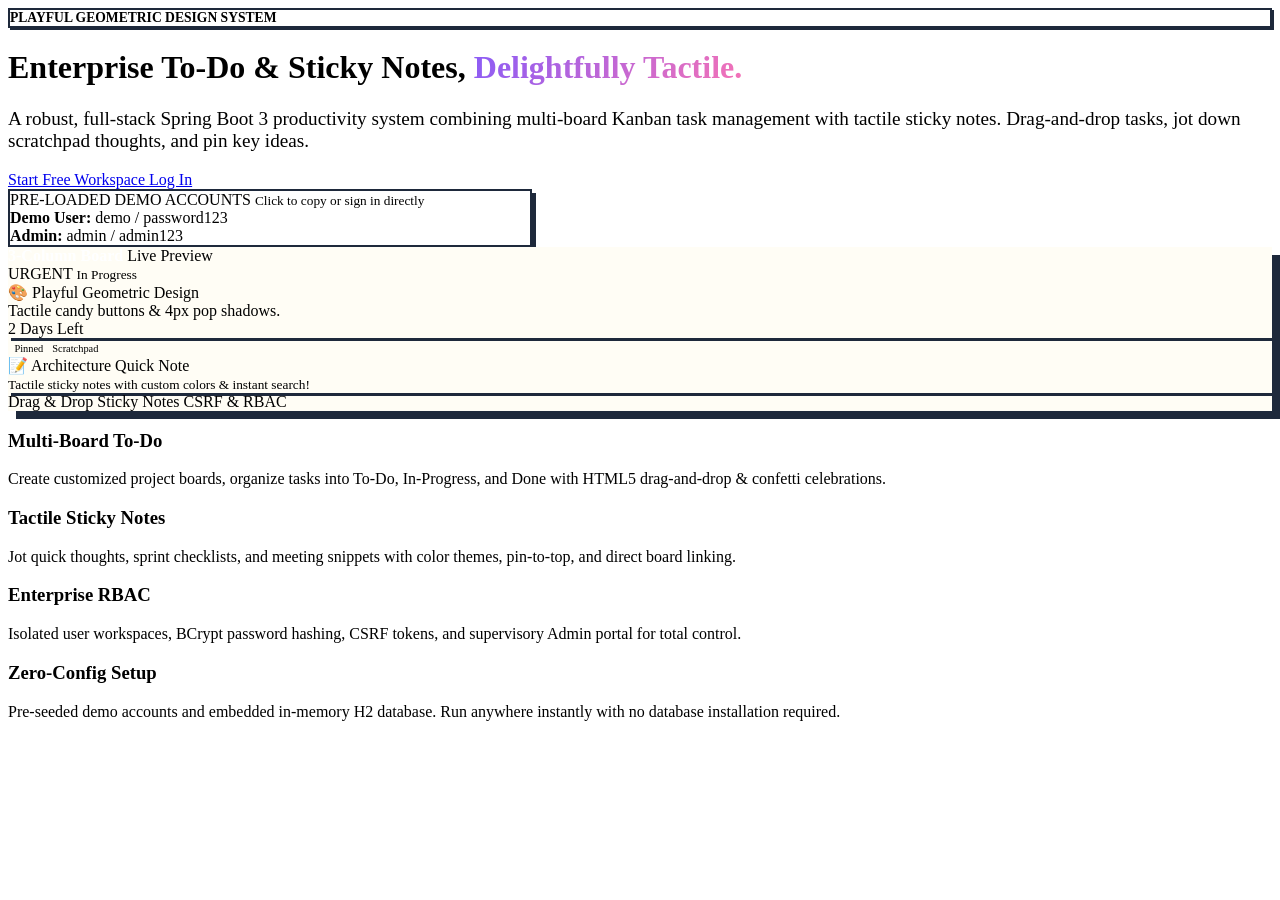
<file: src/main/resources/templates/index.html>
<!DOCTYPE html>
<html lang="en" xmlns:th="http://www.thymeleaf.org">
<head th:replace="~{fragments/layout :: head('Home')}">
    <meta charset="UTF-8">
    <meta name="viewport" content="width=device-width, initial-scale=1.0">
    <title>KanbanPop! | Home</title>
</head>
<body>

    <!-- Header Navbar -->
    <header th:replace="~{fragments/layout :: navbar}"></header>

    <!-- Main Hero -->
    <main class="container py-5">
        
        <!-- Hero Banner -->
        <div class="row align-items-center g-4 my-3">
            <div class="col-lg-7">
                <div class="d-inline-flex align-items-center gap-2 px-3 py-1 mb-3 rounded-pill" 
                     style="background: var(--tertiary-yellow); border: 2px solid #1E293B; box-shadow: 2px 2px 0px #1E293B; font-weight: 800; font-size: 0.85rem;">
                    <i class="fa-solid fa-wand-magic-sparkles"></i>
                    <span>PLAYFUL GEOMETRIC DESIGN SYSTEM</span>
                </div>

                <h1 class="display-4 fw-black mb-3" style="line-height: 1.15; font-weight: 800;">
                    Enterprise To-Do &amp; Sticky Notes, <span style="background: linear-gradient(120deg, #8B5CF6, #F472B6); -webkit-background-clip: text; -webkit-text-fill-color: transparent;">Delightfully Tactile.</span>
                </h1>

                <p class="lead text-muted mb-4" style="font-size: 1.2rem;">
                    A robust, full-stack Spring Boot 3 productivity system combining multi-board Kanban task management with tactile sticky notes. Drag-and-drop tasks, jot down scratchpad thoughts, and pin key ideas.
                </p>

                <div class="d-flex flex-wrap gap-3 mb-4">
                    <a th:href="@{/register}" href="/register" class="btn-candy btn-candy-primary px-4 py-2 fs-5">
                        <i class="fa-solid fa-rocket"></i>
                        <span>Start Free Workspace</span>
                    </a>
                    <a th:href="@{/login}" href="/login" class="btn-candy btn-candy-white px-4 py-2 fs-5">
                        <i class="fa-solid fa-right-to-bracket"></i>
                        <span>Log In</span>
                    </a>
                </div>

                <!-- Instant Demo Credentials Helper -->
                <div class="p-3 rounded-4" style="background: #FFFFFF; border: 2px solid #1E293B; box-shadow: 4px 4px 0px #1E293B; max-width: 520px;">
                    <div class="d-flex align-items-center gap-2 mb-2">
                        <span class="badge bg-dark rounded-pill">PRE-LOADED DEMO ACCOUNTS</span>
                        <small class="text-muted fw-bold">Click to copy or sign in directly</small>
                    </div>
                    <div class="d-flex flex-wrap gap-3 font-monospace small">
                        <div>
                            <strong>Demo User:</strong> <span class="bg-light px-2 py-0.5 border border-dark rounded">demo</span> / <span class="bg-light px-2 py-0.5 border border-dark rounded">password123</span>
                        </div>
                        <div>
                            <strong>Admin:</strong> <span class="bg-light px-2 py-0.5 border border-dark rounded">admin</span> / <span class="bg-light px-2 py-0.5 border border-dark rounded">admin123</span>
                        </div>
                    </div>
                </div>
            </div>

            <!-- Hero Graphic Illustration -->
            <div class="col-lg-5">
                <div class="sticker-card p-4 text-center" style="box-shadow: 8px 8px 0px #1E293B; background: #FFFDF5;">
                    <div class="d-flex justify-content-between align-items-center mb-3">
                        <span class="badge border border-dark rounded-pill px-3 py-1" style="background: var(--accent-violet); color: #FFF; font-weight: 700;">
                            <i class="fa-solid fa-columns"></i> 3-Column Board
                        </span>
                        <span class="column-count-badge">Live Preview</span>
                    </div>

                    <!-- Mini Board Preview Mockup -->
                    <div class="d-flex flex-column gap-3 text-start">
                        <!-- Card 1 -->
                        <div class="task-card" style="box-shadow: 3px 3px 0px #1E293B;">
                            <div class="d-flex justify-content-between align-items-start">
                                <span class="badge-priority badge-priority-urgent">URGENT</span>
                                <small class="text-muted fw-bold">In Progress</small>
                            </div>
                            <div class="task-title mt-2">🎨 Playful Geometric Design</div>
                            <div class="task-desc mb-2">Tactile candy buttons &amp; 4px pop shadows.</div>
                            <div class="task-meta">
                                <span class="task-due-date"><i class="fa-regular fa-clock"></i> 2 Days Left</span>
                                <span class="btn-card-step"><i class="fa-solid fa-arrow-right"></i></span>
                            </div>
                        </div>

                        <!-- Card 2: Sticky Note Preview -->
                        <div class="note-card note-yellow p-3" style="min-height: auto; box-shadow: 3px 3px 0px #1E293B;">
                            <div class="d-flex justify-content-between align-items-center mb-1">
                                <span class="note-pin-badge" style="font-size: 0.65rem; padding: 0.1rem 0.4rem;">
                                    <i class="fa-solid fa-thumbtack"></i> Pinned
                                </span>
                                <span class="note-category-tag" style="font-size: 0.65rem;">Scratchpad</span>
                            </div>
                            <div class="fw-bold fs-6 text-dark mt-1">📝 Architecture Quick Note</div>
                            <small class="text-secondary">Tactile sticky notes with custom colors &amp; instant search!</small>
                        </div>
                    </div>

                    <div class="mt-3 pt-3 border-top border-dark d-flex justify-content-center gap-2 flex-wrap">
                        <span class="badge bg-white text-dark border border-dark rounded-pill"><i class="fa-solid fa-hand-pointer text-primary me-1"></i> Drag &amp; Drop</span>
                        <span class="badge bg-white text-dark border border-dark rounded-pill"><i class="fa-solid fa-note-sticky text-warning me-1"></i> Sticky Notes</span>
                        <span class="badge bg-white text-dark border border-dark rounded-pill"><i class="fa-solid fa-shield text-success me-1"></i> CSRF &amp; RBAC</span>
                    </div>
                </div>
            </div>
        </div>

        <!-- 4 Feature Cards Section -->
        <div class="row g-4 mt-4">
            <div class="col-md-6 col-lg-3">
                <div class="sticker-card p-4 h-100" style="box-shadow: 6px 6px 0px var(--accent-violet);">
                    <div class="d-inline-flex p-3 rounded-circle mb-3 border border-dark" style="background: var(--accent-violet-light);">
                        <i class="fa-solid fa-table-columns fs-3" style="color: var(--accent-violet);"></i>
                    </div>
                    <h3 class="h5 mb-2">Multi-Board To-Do</h3>
                    <p class="text-muted mb-0 small">Create customized project boards, organize tasks into To-Do, In-Progress, and Done with HTML5 drag-and-drop &amp; confetti celebrations.</p>
                </div>
            </div>

            <div class="col-md-6 col-lg-3">
                <div class="sticker-card p-4 h-100" style="box-shadow: 6px 6px 0px var(--tertiary-yellow);">
                    <div class="d-inline-flex p-3 rounded-circle mb-3 border border-dark" style="background: var(--tertiary-yellow-light);">
                        <i class="fa-solid fa-note-sticky fs-3" style="color: #D97706;"></i>
                    </div>
                    <h3 class="h5 mb-2">Tactile Sticky Notes</h3>
                    <p class="text-muted mb-0 small">Jot quick thoughts, sprint checklists, and meeting snippets with color themes, pin-to-top, and direct board linking.</p>
                </div>
            </div>

            <div class="col-md-6 col-lg-3">
                <div class="sticker-card p-4 h-100" style="box-shadow: 6px 6px 0px var(--secondary-pink);">
                    <div class="d-inline-flex p-3 rounded-circle mb-3 border border-dark" style="background: var(--secondary-pink-light);">
                        <i class="fa-solid fa-user-shield fs-3" style="color: #DB2777;"></i>
                    </div>
                    <h3 class="h5 mb-2">Enterprise RBAC</h3>
                    <p class="text-muted mb-0 small">Isolated user workspaces, BCrypt password hashing, CSRF tokens, and supervisory Admin portal for total control.</p>
                </div>
            </div>

            <div class="col-md-6 col-lg-3">
                <div class="sticker-card p-4 h-100" style="box-shadow: 6px 6px 0px var(--quaternary-mint);">
                    <div class="d-inline-flex p-3 rounded-circle mb-3 border border-dark" style="background: var(--quaternary-mint-light);">
                        <i class="fa-solid fa-bolt fs-3" style="color: #059669;"></i>
                    </div>
                    <h3 class="h5 mb-2">Zero-Config Setup</h3>
                    <p class="text-muted mb-0 small">Pre-seeded demo accounts and embedded in-memory H2 database. Run anywhere instantly with no database installation required.</p>
                </div>
            </div>
        </div>

    </main>

    <!-- Footer -->
    <footer th:replace="~{fragments/layout :: footer}"></footer>

    <!-- Scripts -->
    <div th:replace="~{fragments/layout :: scripts}"></div>

</body>
</html>
</file>
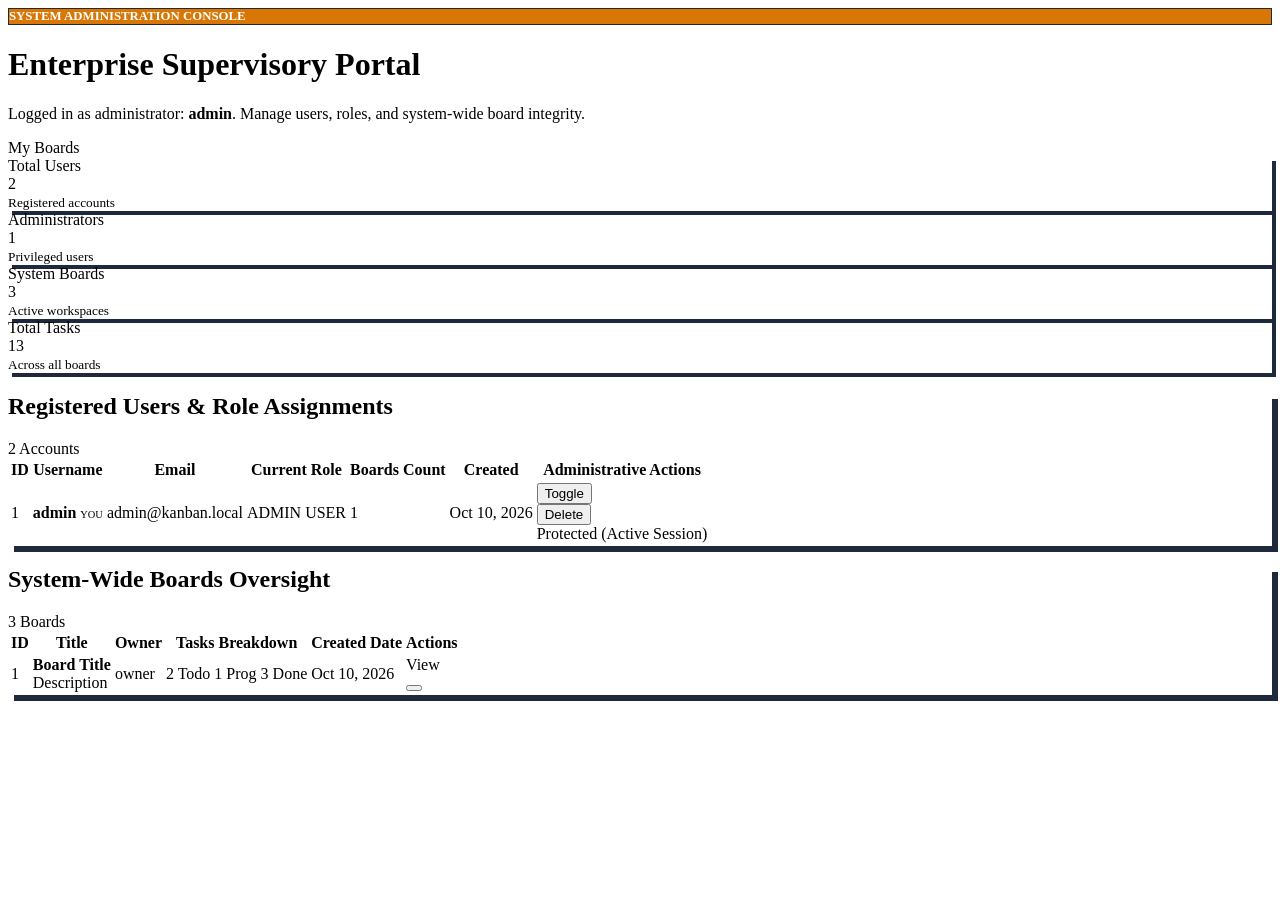
<file: src/main/resources/templates/admin/dashboard.html>
<!DOCTYPE html>
<html lang="en" xmlns:th="http://www.thymeleaf.org" xmlns:sec="http://www.thymeleaf.org/extras/spring-security">
<head th:replace="~{fragments/layout :: head('Admin Supervisory Dashboard')}">
    <meta charset="UTF-8">
    <meta name="viewport" content="width=device-width, initial-scale=1.0">
    <title>KanbanPop! | Admin Portal</title>
</head>
<body>

    <!-- Header Navbar -->
    <header th:replace="~{fragments/layout :: navbar}"></header>

    <!-- Global Alerts -->
    <div th:replace="~{fragments/layout :: alerts}"></div>

    <!-- Main Container -->
    <main class="container-fluid px-lg-5 py-4">

        <!-- Admin Header Banner -->
        <div class="sticker-card p-4 mb-4" style="background: linear-gradient(135deg, var(--tertiary-yellow-light) 0%, #FFFFFF 100%);">
            <div class="d-flex flex-column flex-md-row justify-content-between align-items-md-center gap-3">
                <div>
                    <div class="d-inline-flex align-items-center gap-2 px-3 py-0.5 mb-2 rounded-pill" 
                         style="background: #D97706; color: #FFFFFF; border: 1.5px solid #1E293B; font-weight: 800; font-size: 0.8rem;">
                        <i class="fa-solid fa-shield-halved"></i>
                        <span>SYSTEM ADMINISTRATION CONSOLE</span>
                    </div>
                    <h1 class="h2 fw-black mb-1">
                        Enterprise Supervisory Portal
                    </h1>
                    <p class="text-muted mb-0 small">
                        Logged in as administrator: <strong th:text="${currentAdmin}">admin</strong>. Manage users, roles, and system-wide board integrity.
                    </p>
                </div>

                <div class="d-flex gap-2">
                    <a th:href="@{/boards}" class="btn-candy btn-candy-white">
                        <i class="fa-solid fa-table-columns"></i>
                        <span>My Boards</span>
                    </a>
                </div>
            </div>
        </div>

        <!-- 4 Stat Counter Cards -->
        <div class="row g-3 mb-4">
            <div class="col-6 col-lg-3">
                <div class="sticker-card p-3 text-center" style="box-shadow: 4px 4px 0px #1E293B;">
                    <span class="text-muted small fw-bold text-uppercase">Total Users</span>
                    <div class="display-6 fw-black text-primary mt-1" th:text="${totalUsers}">2</div>
                    <small class="text-muted"><i class="fa-solid fa-users me-1"></i> Registered accounts</small>
                </div>
            </div>
            <div class="col-6 col-lg-3">
                <div class="sticker-card p-3 text-center" style="box-shadow: 4px 4px 0px #1E293B;">
                    <span class="text-muted small fw-bold text-uppercase">Administrators</span>
                    <div class="display-6 fw-black text-warning mt-1" th:text="${adminCount}">1</div>
                    <small class="text-muted"><i class="fa-solid fa-user-shield me-1"></i> Privileged users</small>
                </div>
            </div>
            <div class="col-6 col-lg-3">
                <div class="sticker-card p-3 text-center" style="box-shadow: 4px 4px 0px #1E293B;">
                    <span class="text-muted small fw-bold text-uppercase">System Boards</span>
                    <div class="display-6 fw-black text-success mt-1" th:text="${totalBoards}">3</div>
                    <small class="text-muted"><i class="fa-solid fa-folder-open me-1"></i> Active workspaces</small>
                </div>
            </div>
            <div class="col-6 col-lg-3">
                <div class="sticker-card p-3 text-center" style="box-shadow: 4px 4px 0px #1E293B;">
                    <span class="text-muted small fw-bold text-uppercase">Total Tasks</span>
                    <div class="display-6 fw-black text-info mt-1" th:text="${totalTasks}">13</div>
                    <small class="text-muted"><i class="fa-solid fa-list-check me-1"></i> Across all boards</small>
                </div>
            </div>
        </div>

        <!-- System Users Table Card -->
        <div class="sticker-card mb-4" style="box-shadow: 6px 6px 0px #1E293B;">
            <div class="sticker-card-header" style="background: var(--accent-violet-light);">
                <div class="d-flex align-items-center gap-2">
                    <i class="fa-solid fa-users fs-5" style="color: var(--accent-violet);"></i>
                    <h2 class="h5 fw-bold mb-0">Registered Users &amp; Role Assignments</h2>
                </div>
                <span class="column-count-badge" th:text="${users.size() + ' Accounts'}">2 Accounts</span>
            </div>
            <div class="table-responsive">
                <table class="table table-hover align-middle mb-0">
                    <thead class="table-light border-bottom border-dark">
                        <tr>
                            <th class="ps-3">ID</th>
                            <th>Username</th>
                            <th>Email</th>
                            <th>Current Role</th>
                            <th>Boards Count</th>
                            <th>Created</th>
                            <th class="text-end pe-3">Administrative Actions</th>
                        </tr>
                    </thead>
                    <tbody>
                        <tr th:each="u : ${users}">
                            <td class="ps-3 fw-bold" th:text="${u.id}">1</td>
                            <td>
                                <strong th:text="${u.username}">admin</strong>
                                <span th:if="${u.username == currentAdmin}" class="badge bg-secondary ms-1 rounded-pill" style="font-size: 0.65rem;">YOU</span>
                            </td>
                            <td class="text-muted" th:text="${u.email}">admin@kanban.local</td>
                            <td>
                                <span th:if="${u.role.name() == 'ROLE_ADMIN'}" class="badge bg-warning text-dark border border-dark rounded-pill px-2 py-1 fw-bold">
                                    <i class="fa-solid fa-crown me-1"></i> ADMIN
                                </span>
                                <span th:if="${u.role.name() == 'ROLE_USER'}" class="badge bg-info text-dark border border-dark rounded-pill px-2 py-1 fw-bold">
                                    <i class="fa-solid fa-user me-1"></i> USER
                                </span>
                            </td>
                            <td th:text="${u.boards.size()}">1</td>
                            <td class="small text-muted" th:text="${#temporals.format(u.createdAt, 'MMM dd, yyyy')}">Oct 10, 2026</td>
                            <td class="text-end pe-3">
                                <div class="d-flex justify-content-end gap-2" th:if="${u.username != currentAdmin}">
                                    
                                    <!-- Toggle Role Form -->
                                    <form th:action="@{'/admin/users/' + ${u.id} + '/toggle-role'}" method="post" class="d-inline">
                                        <input type="hidden" th:name="${_csrf.parameterName}" th:value="${_csrf.token}" />
                                        <button type="submit" class="btn-candy btn-candy-white btn-candy-sm"
                                                th:title="${u.role.name() == 'ROLE_ADMIN' ? 'Demote to USER' : 'Promote to ADMIN'}">
                                            <i class="fa-solid" th:classappend="${u.role.name() == 'ROLE_ADMIN' ? 'fa-arrow-down text-warning' : 'fa-arrow-up text-success'}"></i>
                                            <span th:text="${u.role.name() == 'ROLE_ADMIN' ? 'Demote' : 'Promote'}">Toggle</span>
                                        </button>
                                    </form>

                                    <!-- Delete User Form -->
                                    <form th:action="@{'/admin/users/' + ${u.id} + '/delete'}" method="post" class="d-inline"
                                          onsubmit="return confirm('Delete this user and all their boards/tasks permanently?');">
                                        <input type="hidden" th:name="${_csrf.parameterName}" th:value="${_csrf.token}" />
                                        <button type="submit" class="btn-candy btn-candy-secondary btn-candy-sm" title="Delete User">
                                            <i class="fa-solid fa-trash-can"></i> Delete
                                        </button>
                                    </form>

                                </div>
                                <span th:if="${u.username == currentAdmin}" class="text-muted small fst-italic">Protected (Active Session)</span>
                            </td>
                        </tr>
                    </tbody>
                </table>
            </div>
        </div>

        <!-- System-Wide Boards Table Card -->
        <div class="sticker-card" style="box-shadow: 6px 6px 0px #1E293B;">
            <div class="sticker-card-header" style="background: var(--quaternary-mint-light);">
                <div class="d-flex align-items-center gap-2">
                    <i class="fa-solid fa-table-columns fs-5" style="color: #059669;"></i>
                    <h2 class="h5 fw-bold mb-0">System-Wide Boards Oversight</h2>
                </div>
                <span class="column-count-badge" th:text="${boards.size() + ' Total Boards'}">3 Boards</span>
            </div>
            <div class="table-responsive">
                <table class="table table-hover align-middle mb-0">
                    <thead class="table-light border-bottom border-dark">
                        <tr>
                            <th class="ps-3">ID</th>
                            <th>Title</th>
                            <th>Owner</th>
                            <th>Tasks Breakdown</th>
                            <th>Created Date</th>
                            <th class="text-end pe-3">Actions</th>
                        </tr>
                    </thead>
                    <tbody>
                        <tr th:each="b : ${boards}">
                            <td class="ps-3 fw-bold" th:text="${b.id}">1</td>
                            <td>
                                <strong th:text="${b.title}">Board Title</strong>
                                <div class="small text-muted text-truncate" style="max-width: 250px;" th:text="${b.description}">Description</div>
                            </td>
                            <td>
                                <span class="badge border border-dark rounded-pill bg-white text-dark px-2 py-1" th:text="${b.user.username}">owner</span>
                            </td>
                            <td>
                                <div class="d-flex gap-1">
                                    <span class="badge bg-light text-dark border border-dark" th:text="${b.getTodoCount() + ' Todo'}">2 Todo</span>
                                    <span class="badge bg-warning-subtle text-dark border border-dark" th:text="${b.getInProgressCount() + ' Prog'}">1 Prog</span>
                                    <span class="badge bg-success-subtle text-dark border border-dark" th:text="${b.getDoneCount() + ' Done'}">3 Done</span>
                                </div>
                            </td>
                            <td class="small text-muted" th:text="${#temporals.format(b.createdAt, 'MMM dd, yyyy')}">Oct 10, 2026</td>
                            <td class="text-end pe-3">
                                <div class="d-flex justify-content-end gap-2">
                                    <a th:href="@{'/boards/' + ${b.id}}" class="btn-candy btn-candy-white btn-candy-sm">
                                        <i class="fa-solid fa-eye"></i> View
                                    </a>
                                    <form th:action="@{'/admin/boards/' + ${b.id} + '/delete'}" method="post" class="d-inline"
                                          onsubmit="return confirm('Permanently delete this board?');">
                                        <input type="hidden" th:name="${_csrf.parameterName}" th:value="${_csrf.token}" />
                                        <button type="submit" class="btn-candy btn-candy-secondary btn-candy-sm" title="Delete Board">
                                            <i class="fa-solid fa-trash-can"></i>
                                        </button>
                                    </form>
                                </div>
                            </td>
                        </tr>
                    </tbody>
                </table>
            </div>
        </div>

    </main>

    <!-- Footer -->
    <footer th:replace="~{fragments/layout :: footer}"></footer>

    <!-- Scripts -->
    <div th:replace="~{fragments/layout :: scripts}"></div>

</body>
</html>
</file>
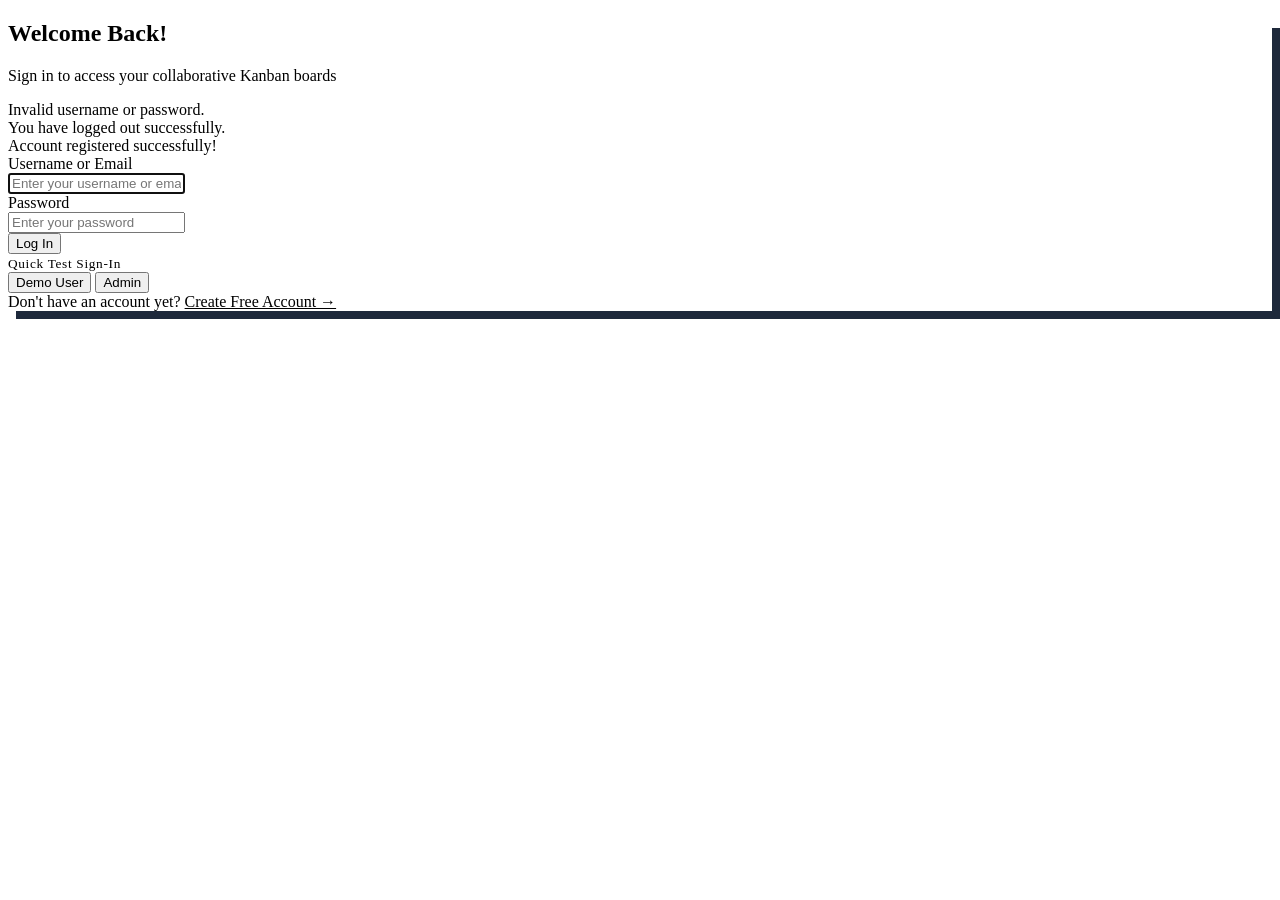
<file: src/main/resources/templates/auth/login.html>
<!DOCTYPE html>
<html lang="en" xmlns:th="http://www.thymeleaf.org">
<head th:replace="~{fragments/layout :: head('Login')}">
    <meta charset="UTF-8">
    <meta name="viewport" content="width=device-width, initial-scale=1.0">
    <title>KanbanPop! | Login</title>
</head>
<body>

    <!-- Header Navbar -->
    <header th:replace="~{fragments/layout :: navbar}"></header>

    <!-- Main Content Container -->
    <main class="container py-5 my-auto">
        <div class="row justify-content-center">
            <div class="col-12 col-sm-10 col-md-8 col-lg-5">

                <!-- Login Sticker Card -->
                <div class="sticker-card p-4 p-md-5" style="box-shadow: 8px 8px 0px #1E293B;">
                    
                    <!-- Card Header Icon & Title -->
                    <div class="text-center mb-4">
                        <div class="d-inline-flex p-3 rounded-circle mb-2 border border-dark" style="background: var(--tertiary-yellow-light); box-shadow: 3px 3px 0px #1E293B;">
                            <i class="fa-solid fa-lock-open fs-2" style="color: #D97706;"></i>
                        </div>
                        <h2 class="h3 fw-black mb-1">Welcome Back!</h2>
                        <p class="text-muted small">Sign in to access your collaborative Kanban boards</p>
                    </div>

                    <!-- Alerts -->
                    <div th:if="${errorMessage}" class="playful-alert playful-alert-danger">
                        <i class="fa-solid fa-circle-exclamation fs-5"></i>
                        <span th:text="${errorMessage}">Invalid username or password.</span>
                    </div>

                    <div th:if="${logoutMessage}" class="playful-alert playful-alert-info">
                        <i class="fa-solid fa-circle-info fs-5"></i>
                        <span th:text="${logoutMessage}">You have logged out successfully.</span>
                    </div>

                    <div th:if="${successMessage}" class="playful-alert playful-alert-success">
                        <i class="fa-solid fa-circle-check fs-5"></i>
                        <span th:text="${successMessage}">Account registered successfully!</span>
                    </div>

                    <!-- Spring Security Login Form -->
                    <form th:action="@{/login}" method="post" id="loginForm">
                        <input type="hidden" th:name="${_csrf.parameterName}" th:value="${_csrf.token}" />

                        <!-- Username or Email -->
                        <div class="mb-3">
                            <label for="username" class="playful-label">Username or Email</label>
                            <div class="input-group">
                                <span class="input-group-text border-dark bg-light"><i class="fa-solid fa-user"></i></span>
                                <input type="text" id="username" name="username" class="form-control playful-input" 
                                       placeholder="Enter your username or email" required autofocus>
                            </div>
                        </div>

                        <!-- Password -->
                        <div class="mb-4">
                            <label for="password" class="playful-label">Password</label>
                            <div class="input-group">
                                <span class="input-group-text border-dark bg-light"><i class="fa-solid fa-key"></i></span>
                                <input type="password" id="password" name="password" class="form-control playful-input" 
                                       placeholder="Enter your password" required>
                            </div>
                        </div>

                        <!-- Submit Button -->
                        <button type="submit" class="btn-candy btn-candy-primary w-100 justify-content-center py-2 fs-5 mb-3">
                            <i class="fa-solid fa-arrow-right-to-bracket"></i>
                            <span>Log In</span>
                        </button>
                    </form>

                    <!-- Fast Demo One-Click Fill -->
                    <div class="p-3 rounded-3 mt-3 border border-dark" style="background: var(--bg-canvas);">
                        <div class="d-flex justify-content-between align-items-center mb-2">
                            <small class="fw-bold text-uppercase" style="letter-spacing: 0.05em;"><i class="fa-solid fa-bolt text-warning me-1"></i> Quick Test Sign-In</small>
                        </div>
                        <div class="d-flex gap-2">
                            <button type="button" class="btn-candy btn-candy-white btn-candy-sm flex-grow-1 justify-content-center"
                                    onclick="fillCredentials('demo', 'password123')">
                                <i class="fa-solid fa-user text-primary"></i> Demo User
                            </button>
                            <button type="button" class="btn-candy btn-candy-yellow btn-candy-sm flex-grow-1 justify-content-center"
                                    onclick="fillCredentials('admin', 'admin123')">
                                <i class="fa-solid fa-shield-halved text-dark"></i> Admin
                            </button>
                        </div>
                    </div>

                    <!-- Signup Link -->
                    <div class="text-center mt-4 pt-3 border-top border-dark">
                        <span class="text-muted">Don't have an account yet?</span>
                        <a th:href="@{/register}" href="/register" class="fw-bold text-decoration-none ms-1" style="color: var(--accent-violet);">
                            Create Free Account &rarr;
                        </a>
                    </div>

                </div>

            </div>
        </div>
    </main>

    <!-- Footer -->
    <footer th:replace="~{fragments/layout :: footer}"></footer>

    <!-- Scripts -->
    <div th:replace="~{fragments/layout :: scripts}"></div>

    <script>
        function fillCredentials(u, p) {
            document.getElementById('username').value = u;
            document.getElementById('password').value = p;
        }
    </script>
</body>
</html>
</file>
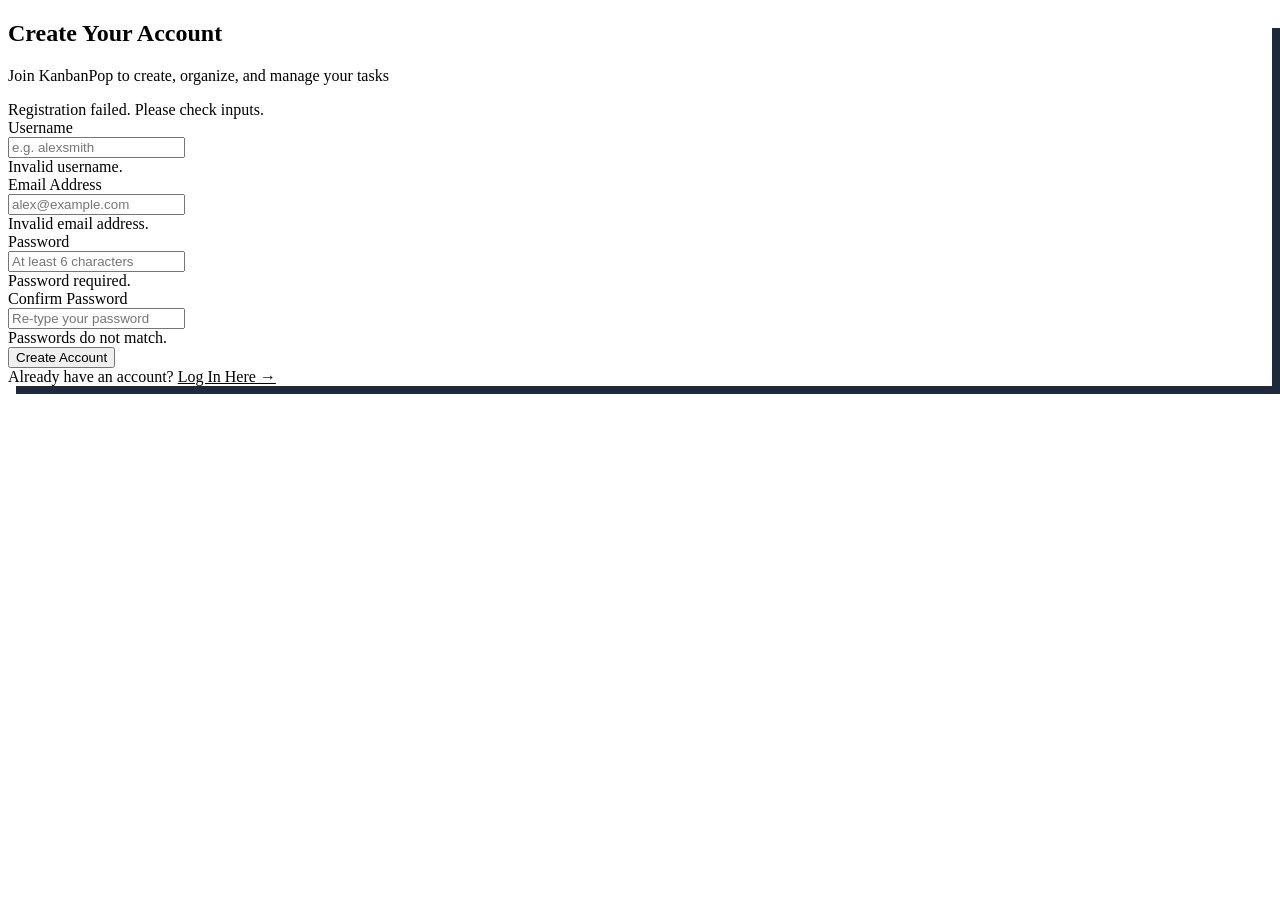
<file: src/main/resources/templates/auth/register.html>
<!DOCTYPE html>
<html lang="en" xmlns:th="http://www.thymeleaf.org">
<head th:replace="~{fragments/layout :: head('Sign Up')}">
    <meta charset="UTF-8">
    <meta name="viewport" content="width=device-width, initial-scale=1.0">
    <title>KanbanPop! | Sign Up</title>
</head>
<body>

    <!-- Header Navbar -->
    <header th:replace="~{fragments/layout :: navbar}"></header>

    <!-- Main Content Container -->
    <main class="container py-5 my-auto">
        <div class="row justify-content-center">
            <div class="col-12 col-sm-10 col-md-8 col-lg-6">

                <!-- Register Sticker Card -->
                <div class="sticker-card p-4 p-md-5" style="box-shadow: 8px 8px 0px #1E293B;">
                    
                    <!-- Card Header Icon & Title -->
                    <div class="text-center mb-4">
                        <div class="d-inline-flex p-3 rounded-circle mb-2 border border-dark" style="background: var(--accent-violet-light); box-shadow: 3px 3px 0px #1E293B;">
                            <i class="fa-solid fa-user-plus fs-2" style="color: var(--accent-violet);"></i>
                        </div>
                        <h2 class="h3 fw-black mb-1">Create Your Account</h2>
                        <p class="text-muted small">Join KanbanPop to create, organize, and manage your tasks</p>
                    </div>

                    <!-- General Error Alert -->
                    <div th:if="${generalError}" class="playful-alert playful-alert-danger">
                        <i class="fa-solid fa-triangle-exclamation fs-5"></i>
                        <span th:text="${generalError}">Registration failed. Please check inputs.</span>
                    </div>

                    <!-- Registration Form -->
                    <form th:action="@{/register}" th:object="${user}" method="post" id="registerForm">
                        <input type="hidden" th:name="${_csrf.parameterName}" th:value="${_csrf.token}" />

                        <!-- Username -->
                        <div class="mb-3">
                            <label for="username" class="playful-label">Username</label>
                            <div class="input-group">
                                <span class="input-group-text border-dark bg-light"><i class="fa-solid fa-at"></i></span>
                                <input type="text" id="username" th:field="*{username}" class="form-control playful-input"
                                       th:classappend="${#fields.hasErrors('username')} ? 'is-invalid' : ''"
                                       placeholder="e.g. alexsmith" required>
                            </div>
                            <div class="text-danger small mt-1 fw-bold" th:if="${#fields.hasErrors('username')}" th:errors="*{username}">
                                Invalid username.
                            </div>
                        </div>

                        <!-- Email -->
                        <div class="mb-3">
                            <label for="email" class="playful-label">Email Address</label>
                            <div class="input-group">
                                <span class="input-group-text border-dark bg-light"><i class="fa-solid fa-envelope"></i></span>
                                <input type="email" id="email" th:field="*{email}" class="form-control playful-input"
                                       th:classappend="${#fields.hasErrors('email')} ? 'is-invalid' : ''"
                                       placeholder="alex@example.com" required>
                            </div>
                            <div class="text-danger small mt-1 fw-bold" th:if="${#fields.hasErrors('email')}" th:errors="*{email}">
                                Invalid email address.
                            </div>
                        </div>

                        <!-- Password -->
                        <div class="mb-3">
                            <label for="password" class="playful-label">Password</label>
                            <div class="input-group">
                                <span class="input-group-text border-dark bg-light"><i class="fa-solid fa-lock"></i></span>
                                <input type="password" id="password" th:field="*{password}" class="form-control playful-input"
                                       th:classappend="${#fields.hasErrors('password')} ? 'is-invalid' : ''"
                                       placeholder="At least 6 characters" required>
                            </div>
                            <div class="text-danger small mt-1 fw-bold" th:if="${#fields.hasErrors('password')}" th:errors="*{password}">
                                Password required.
                            </div>
                        </div>

                        <!-- Confirm Password -->
                        <div class="mb-4">
                            <label for="confirmPassword" class="playful-label">Confirm Password</label>
                            <div class="input-group">
                                <span class="input-group-text border-dark bg-light"><i class="fa-solid fa-shield-check"></i></span>
                                <input type="password" id="confirmPassword" th:field="*{confirmPassword}" class="form-control playful-input"
                                       th:classappend="${#fields.hasErrors('confirmPassword')} ? 'is-invalid' : ''"
                                       placeholder="Re-type your password" required>
                            </div>
                            <div class="text-danger small mt-1 fw-bold" th:if="${#fields.hasErrors('confirmPassword')}" th:errors="*{confirmPassword}">
                                Passwords do not match.
                            </div>
                        </div>

                        <!-- Submit Button -->
                        <button type="submit" class="btn-candy btn-candy-secondary w-100 justify-content-center py-2 fs-5 mb-3">
                            <i class="fa-solid fa-sparkles"></i>
                            <span>Create Account</span>
                        </button>
                    </form>

                    <!-- Login Link -->
                    <div class="text-center mt-3 pt-3 border-top border-dark">
                        <span class="text-muted">Already have an account?</span>
                        <a th:href="@{/login}" href="/login" class="fw-bold text-decoration-none ms-1" style="color: var(--accent-violet);">
                            Log In Here &rarr;
                        </a>
                    </div>

                </div>

            </div>
        </div>
    </main>

    <!-- Footer -->
    <footer th:replace="~{fragments/layout :: footer}"></footer>

    <!-- Scripts -->
    <div th:replace="~{fragments/layout :: scripts}"></div>

</body>
</html>
</file>
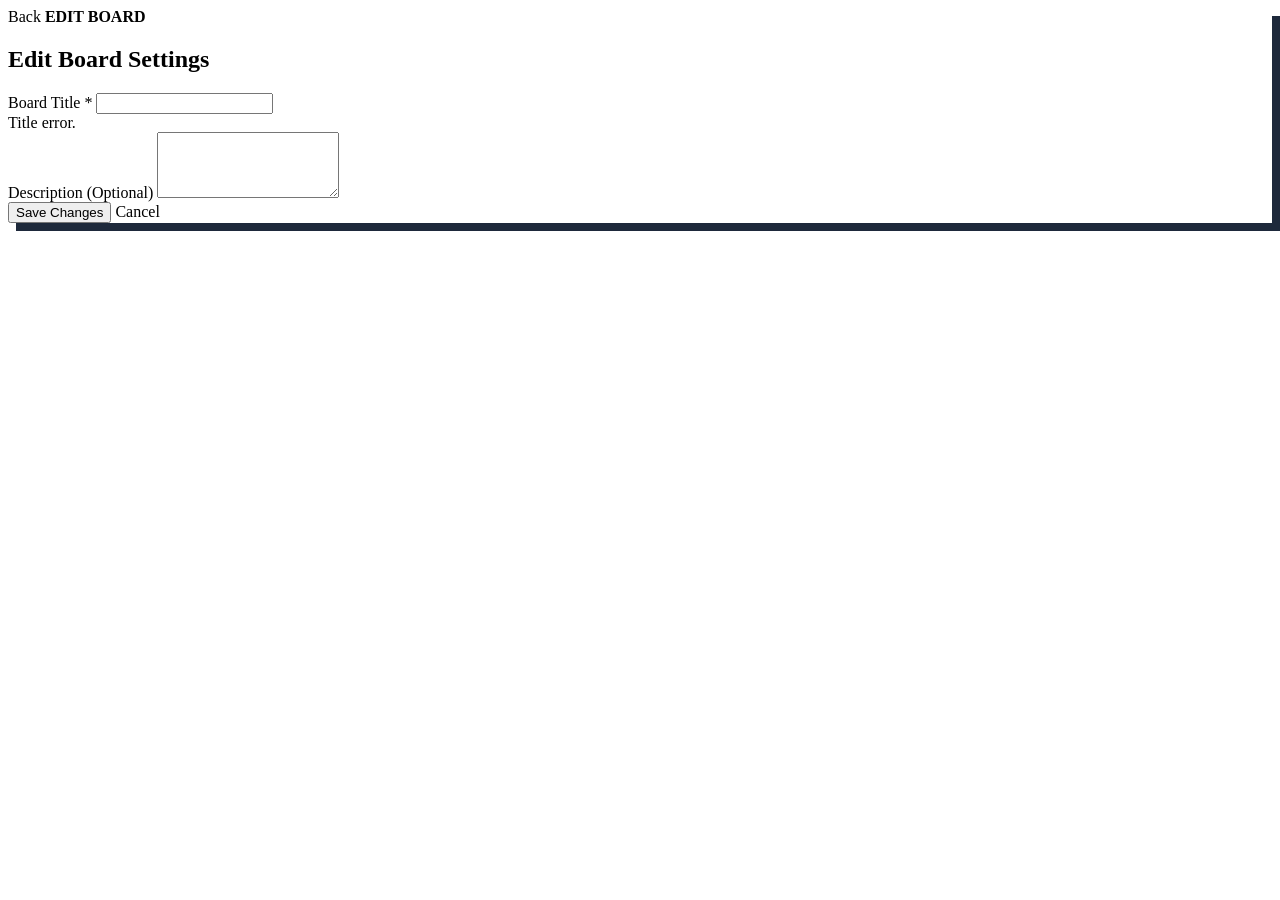
<file: src/main/resources/templates/board/edit.html>
<!DOCTYPE html>
<html lang="en" xmlns:th="http://www.thymeleaf.org">
<head th:replace="~{fragments/layout :: head('Edit Board')}">
    <meta charset="UTF-8">
    <meta name="viewport" content="width=device-width, initial-scale=1.0">
    <title>KanbanPop! | Edit Board</title>
</head>
<body>

    <!-- Header Navbar -->
    <header th:replace="~{fragments/layout :: navbar}"></header>

    <!-- Global Alerts -->
    <div th:replace="~{fragments/layout :: alerts}"></div>

    <main class="container py-5 my-auto">
        <div class="row justify-content-center">
            <div class="col-12 col-sm-10 col-md-8 col-lg-6">
                
                <div class="sticker-card p-4 p-md-5" style="box-shadow: 8px 8px 0px #1E293B;">
                    <div class="d-flex align-items-center gap-2 mb-3">
                        <a th:href="@{'/boards/' + ${boardId}}" class="btn-candy btn-candy-white btn-candy-sm">
                            <i class="fa-solid fa-arrow-left"></i> Back
                        </a>
                        <span class="badge border border-dark rounded-pill px-3 py-1" style="background: var(--tertiary-yellow); color: var(--text-main); font-weight: 700;">
                            EDIT BOARD
                        </span>
                    </div>

                    <h2 class="h3 fw-black mb-3">Edit Board Settings</h2>

                    <form th:action="@{'/boards/' + ${boardId} + '/edit'}" th:object="${board}" method="post">
                        <input type="hidden" th:name="${_csrf.parameterName}" th:value="${_csrf.token}" />
                        <input type="hidden" th:field="*{id}" />

                        <!-- Title -->
                        <div class="mb-3">
                            <label for="title" class="playful-label">Board Title *</label>
                            <input type="text" id="title" th:field="*{title}" class="form-control playful-input"
                                   th:classappend="${#fields.hasErrors('title')} ? 'is-invalid' : ''" required>
                            <div class="text-danger small mt-1 fw-bold" th:if="${#fields.hasErrors('title')}" th:errors="*{title}">
                                Title error.
                            </div>
                        </div>

                        <!-- Description -->
                        <div class="mb-4">
                            <label for="description" class="playful-label">Description (Optional)</label>
                            <textarea id="description" th:field="*{description}" class="form-control playful-input" rows="4"></textarea>
                        </div>

                        <!-- Actions -->
                        <div class="d-flex gap-2">
                            <button type="submit" class="btn-candy btn-candy-primary flex-grow-1 justify-content-center py-2">
                                <i class="fa-solid fa-check"></i> Save Changes
                            </button>
                            <a th:href="@{'/boards/' + ${boardId}}" class="btn-candy btn-candy-white py-2">
                                Cancel
                            </a>
                        </div>
                    </form>
                </div>

            </div>
        </div>
    </main>

    <!-- Footer -->
    <footer th:replace="~{fragments/layout :: footer}"></footer>

    <!-- Scripts -->
    <div th:replace="~{fragments/layout :: scripts}"></div>

</body>
</html>
</file>
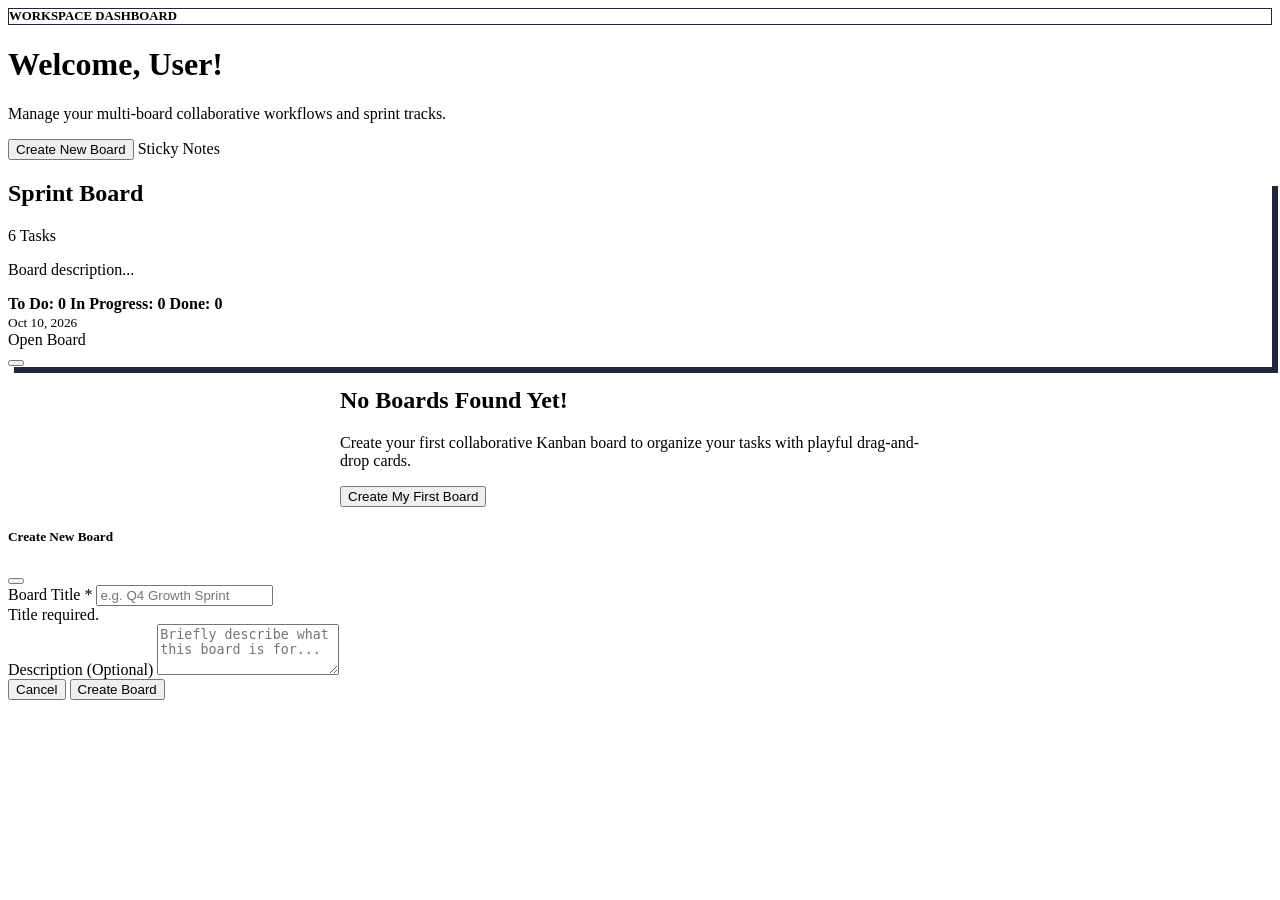
<file: src/main/resources/templates/board/list.html>
<!DOCTYPE html>
<html lang="en" xmlns:th="http://www.thymeleaf.org" xmlns:sec="http://www.thymeleaf.org/extras/spring-security">
<head th:replace="~{fragments/layout :: head('Dashboard - Boards')}">
    <meta charset="UTF-8">
    <meta name="viewport" content="width=device-width, initial-scale=1.0">
    <title>KanbanPop! | My Boards</title>
</head>
<body>

    <!-- Header Navbar -->
    <header th:replace="~{fragments/layout :: navbar}"></header>

    <!-- Global Alerts -->
    <div th:replace="~{fragments/layout :: alerts}"></div>

    <!-- Main Container -->
    <main class="container-fluid px-lg-5 py-4">

        <!-- Dashboard Header Banner -->
        <div class="sticker-card p-4 mb-4" style="background: linear-gradient(135deg, #FFFFFF 0%, var(--bg-canvas) 100%);">
            <div class="d-flex flex-column flex-md-row justify-content-between align-items-md-center gap-3">
                <div>
                    <div class="d-inline-flex align-items-center gap-2 px-3 py-0.5 mb-2 rounded-pill" 
                         style="background: var(--quaternary-mint-light); border: 1.5px solid #1E293B; font-weight: 700; font-size: 0.8rem;">
                        <i class="fa-solid fa-shapes text-success"></i>
                        <span>WORKSPACE DASHBOARD</span>
                    </div>
                    <h1 class="h2 fw-black mb-1">
                        Welcome, <span th:text="${user.username}" style="color: var(--accent-violet);">User</span>!
                    </h1>
                    <p class="text-muted mb-0 small">
                        Manage your multi-board collaborative workflows and sprint tracks.
                    </p>
                </div>

                <div class="d-flex align-items-center gap-2 flex-wrap">
                    <button type="button" class="btn-candy btn-candy-primary" data-bs-toggle="modal" data-bs-target="#createBoardModal">
                        <i class="fa-solid fa-plus"></i>
                        <span>Create New Board</span>
                    </button>
                    <a th:href="@{/notes}" class="btn-candy btn-candy-yellow">
                        <i class="fa-solid fa-note-sticky"></i>
                        <span>Sticky Notes</span>
                    </a>
                </div>
            </div>
        </div>

        <!-- Boards Grid -->
        <div class="row g-4" th:if="${boards != null and !boards.isEmpty()}">
            <div class="col-12 col-md-6 col-xl-4" th:each="board : ${boards}">
                <div class="sticker-card h-100 d-flex flex-column" style="box-shadow: 6px 6px 0px #1E293B;">
                    
                    <!-- Card Top Accent -->
                    <div class="sticker-card-header" style="background: var(--accent-violet-light);">
                        <div class="d-flex align-items-center gap-2">
                            <span class="brand-icon" style="background: var(--tertiary-yellow); color: #1E293B;">
                                <i class="fa-solid fa-folder"></i>
                            </span>
                            <h2 class="h5 fw-bold mb-0 text-truncate" style="max-width: 220px;" th:text="${board.title}">
                                Sprint Board
                            </h2>
                        </div>
                        <span class="column-count-badge" th:text="${board.tasks.size() + ' Tasks'}">6 Tasks</span>
                    </div>

                    <!-- Card Body -->
                    <div class="sticker-card-body flex-grow-1 d-flex flex-column justify-content-between">
                        <div>
                            <p class="text-muted small mb-3 text-truncate-2" th:text="${board.description != null and !board.description.isEmpty() ? board.description : 'No description provided.'}">
                                Board description...
                            </p>

                            <!-- Task Status Pills -->
                            <div class="d-flex flex-wrap gap-2 mb-3">
                                <span class="badge border border-dark rounded-pill" style="background: var(--accent-violet-light); color: var(--text-main); font-weight: 700;">
                                    To Do: <strong th:text="${board.getTodoCount()}">0</strong>
                                </span>
                                <span class="badge border border-dark rounded-pill" style="background: var(--tertiary-yellow-light); color: var(--text-main); font-weight: 700;">
                                    In Progress: <strong th:text="${board.getInProgressCount()}">0</strong>
                                </span>
                                <span class="badge border border-dark rounded-pill" style="background: var(--quaternary-mint-light); color: var(--text-main); font-weight: 700;">
                                    Done: <strong th:text="${board.getDoneCount()}">0</strong>
                                </span>
                            </div>
                        </div>

                        <!-- Card Footer Meta & Actions -->
                        <div class="pt-3 border-top border-dark d-flex align-items-center justify-content-between flex-wrap gap-2">
                            <small class="text-muted">
                                <i class="fa-regular fa-calendar-days me-1"></i>
                                <span th:text="${#temporals.format(board.createdAt, 'MMM dd, yyyy')}">Oct 10, 2026</span>
                            </small>

                            <div class="d-flex gap-2">
                                <a th:href="@{'/boards/' + ${board.id}}" class="btn-candy btn-candy-primary btn-candy-sm">
                                    <i class="fa-solid fa-arrow-up-right-from-square"></i> Open Board
                                </a>

                                <!-- Delete Form -->
                                <form th:action="@{'/boards/' + ${board.id} + '/delete'}" method="post" class="d-inline"
                                      onsubmit="return confirm('Are you sure you want to delete this board and all its tasks?');">
                                    <input type="hidden" th:name="${_csrf.parameterName}" th:value="${_csrf.token}" />
                                    <button type="submit" class="btn-candy btn-candy-secondary btn-candy-sm" title="Delete Board">
                                        <i class="fa-solid fa-trash-can"></i>
                                    </button>
                                </form>
                            </div>
                        </div>

                    </div>
                </div>
            </div>
        </div>

        <!-- Empty State When No Boards -->
        <div th:if="${boards == null or boards.isEmpty()}" class="sticker-card p-5 text-center my-4" style="max-width: 600px; margin: 0 auto;">
            <div class="d-inline-flex p-4 rounded-circle mb-3 border border-dark" style="background: var(--tertiary-yellow-light); box-shadow: 4px 4px 0px #1E293B;">
                <i class="fa-solid fa-shapes fs-1" style="color: #D97706;"></i>
            </div>
            <h2 class="h3 fw-black mb-2">No Boards Found Yet!</h2>
            <p class="text-muted mb-4">Create your first collaborative Kanban board to organize your tasks with playful drag-and-drop cards.</p>
            <button type="button" class="btn-candy btn-candy-primary px-4 py-2 fs-5" data-bs-toggle="modal" data-bs-target="#createBoardModal">
                <i class="fa-solid fa-plus"></i> Create My First Board
            </button>
        </div>

    </main>

    <!-- Create Board Modal -->
    <div class="modal fade" id="createBoardModal" tabindex="-1" aria-labelledby="createBoardModalLabel" aria-hidden="true"
         th:classappend="${showCreateModal} ? 'show d-block' : ''">
        <div class="modal-dialog modal-dialog-centered">
            <div class="modal-content playful-modal">
                <div class="modal-header playful-modal-header">
                    <h5 class="modal-title fw-bold" id="createBoardModalLabel">
                        <i class="fa-solid fa-plus-circle me-1" style="color: var(--accent-violet);"></i> Create New Board
                    </h5>
                    <button type="button" class="btn-close" data-bs-dismiss="modal" aria-label="Close"></button>
                </div>
                <form th:action="@{/boards}" th:object="${newBoard}" method="post">
                    <input type="hidden" th:name="${_csrf.parameterName}" th:value="${_csrf.token}" />
                    <div class="modal-body p-4">
                        
                        <!-- Board Title -->
                        <div class="mb-3">
                            <label for="boardTitle" class="playful-label">Board Title *</label>
                            <input type="text" id="boardTitle" th:field="*{title}" class="form-control playful-input"
                                   th:classappend="${#fields.hasErrors('title')} ? 'is-invalid' : ''"
                                   placeholder="e.g. Q4 Growth Sprint" required>
                            <div class="text-danger small mt-1 fw-bold" th:if="${#fields.hasErrors('title')}" th:errors="*{title}">
                                Title required.
                            </div>
                        </div>

                        <!-- Board Description -->
                        <div class="mb-3">
                            <label for="boardDescription" class="playful-label">Description (Optional)</label>
                            <textarea id="boardDescription" th:field="*{description}" class="form-control playful-input" rows="3"
                                      placeholder="Briefly describe what this board is for..."></textarea>
                        </div>

                    </div>
                    <div class="modal-footer playful-modal-footer">
                        <button type="button" class="btn-candy btn-candy-white" data-bs-dismiss="modal">Cancel</button>
                        <button type="submit" class="btn-candy btn-candy-primary">
                            <i class="fa-solid fa-check"></i> Create Board
                        </button>
                    </div>
                </form>
            </div>
        </div>
    </div>

    <!-- Footer -->
    <footer th:replace="~{fragments/layout :: footer}"></footer>

    <!-- Scripts -->
    <div th:replace="~{fragments/layout :: scripts}"></div>

</body>
</html>
</file>
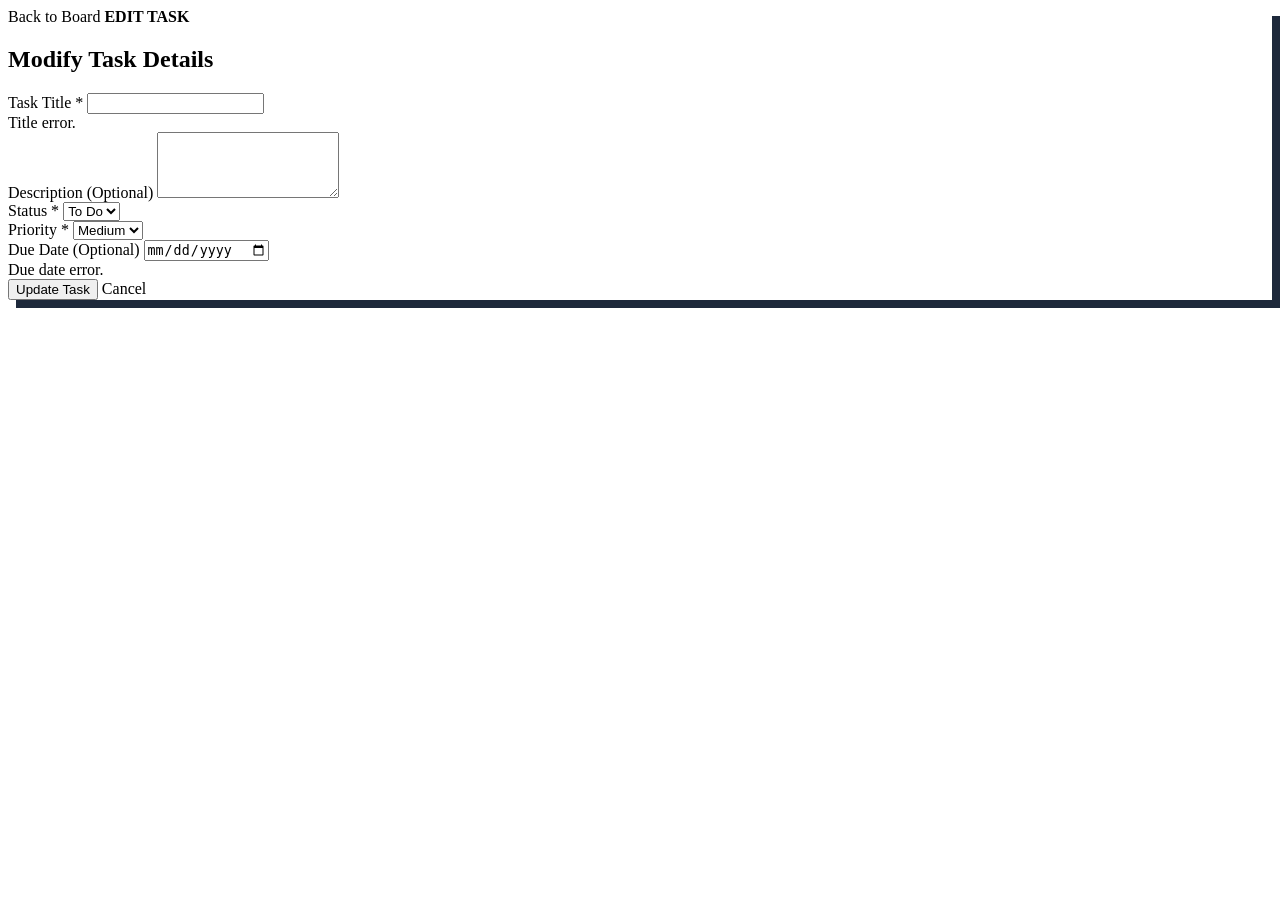
<file: src/main/resources/templates/board/task-edit.html>
<!DOCTYPE html>
<html lang="en" xmlns:th="http://www.thymeleaf.org">
<head th:replace="~{fragments/layout :: head('Edit Task')}">
    <meta charset="UTF-8">
    <meta name="viewport" content="width=device-width, initial-scale=1.0">
    <title>KanbanPop! | Edit Task</title>
</head>
<body>

    <!-- Header Navbar -->
    <header th:replace="~{fragments/layout :: navbar}"></header>

    <!-- Global Alerts -->
    <div th:replace="~{fragments/layout :: alerts}"></div>

    <main class="container py-5 my-auto">
        <div class="row justify-content-center">
            <div class="col-12 col-sm-10 col-md-8 col-lg-6">
                
                <div class="sticker-card p-4 p-md-5" style="box-shadow: 8px 8px 0px #1E293B;">
                    <div class="d-flex align-items-center gap-2 mb-3">
                        <a th:href="@{'/boards/' + ${boardId}}" class="btn-candy btn-candy-white btn-candy-sm">
                            <i class="fa-solid fa-arrow-left"></i> Back to Board
                        </a>
                        <span class="badge border border-dark rounded-pill px-3 py-1" style="background: var(--tertiary-yellow); color: var(--text-main); font-weight: 700;">
                            EDIT TASK
                        </span>
                    </div>

                    <h2 class="h3 fw-black mb-3">Modify Task Details</h2>

                    <form th:action="@{'/boards/' + ${boardId} + '/tasks/' + ${taskId} + '/edit'}" th:object="${task}" method="post">
                        <input type="hidden" th:name="${_csrf.parameterName}" th:value="${_csrf.token}" />
                        <input type="hidden" th:field="*{id}" />

                        <!-- Title -->
                        <div class="mb-3">
                            <label for="taskTitle" class="playful-label">Task Title *</label>
                            <input type="text" id="taskTitle" th:field="*{title}" class="form-control playful-input"
                                   th:classappend="${#fields.hasErrors('title')} ? 'is-invalid' : ''" required>
                            <div class="text-danger small mt-1 fw-bold" th:if="${#fields.hasErrors('title')}" th:errors="*{title}">
                                Title error.
                            </div>
                        </div>

                        <!-- Description -->
                        <div class="mb-3">
                            <label for="taskDesc" class="playful-label">Description (Optional)</label>
                            <textarea id="taskDesc" th:field="*{description}" class="form-control playful-input" rows="4"></textarea>
                        </div>

                        <!-- Status & Priority Row -->
                        <div class="row g-3 mb-3">
                            <div class="col-sm-6">
                                <label for="taskStatus" class="playful-label">Status *</label>
                                <select id="taskStatus" th:field="*{status}" class="form-select playful-input" required>
                                    <option th:each="st : ${T(com.example.kanban.model.TaskStatus).values()}"
                                            th:value="${st}" th:text="${st.displayName}">To Do</option>
                                </select>
                            </div>
                            <div class="col-sm-6">
                                <label for="taskPriority" class="playful-label">Priority *</label>
                                <select id="taskPriority" th:field="*{priority}" class="form-select playful-input" required>
                                    <option th:each="pr : ${T(com.example.kanban.model.TaskPriority).values()}"
                                            th:value="${pr}" th:text="${pr.displayName}">Medium</option>
                                </select>
                            </div>
                        </div>

                        <!-- Due Date -->
                        <div class="mb-4">
                            <label for="taskDueDate" class="playful-label">Due Date (Optional)</label>
                            <input type="date" id="taskDueDate" th:field="*{dueDate}" class="form-control playful-input"
                                   th:classappend="${#fields.hasErrors('dueDate')} ? 'is-invalid' : ''">
                            <div class="text-danger small mt-1 fw-bold" th:if="${#fields.hasErrors('dueDate')}" th:errors="*{dueDate}">
                                Due date error.
                            </div>
                        </div>

                        <!-- Actions -->
                        <div class="d-flex gap-2">
                            <button type="submit" class="btn-candy btn-candy-yellow flex-grow-1 justify-content-center py-2">
                                <i class="fa-solid fa-floppy-disk"></i> Update Task
                            </button>
                            <a th:href="@{'/boards/' + ${boardId}}" class="btn-candy btn-candy-white py-2">
                                Cancel
                            </a>
                        </div>
                    </form>
                </div>

            </div>
        </div>
    </main>

    <!-- Footer -->
    <footer th:replace="~{fragments/layout :: footer}"></footer>

    <!-- Scripts -->
    <div th:replace="~{fragments/layout :: scripts}"></div>

</body>
</html>
</file>
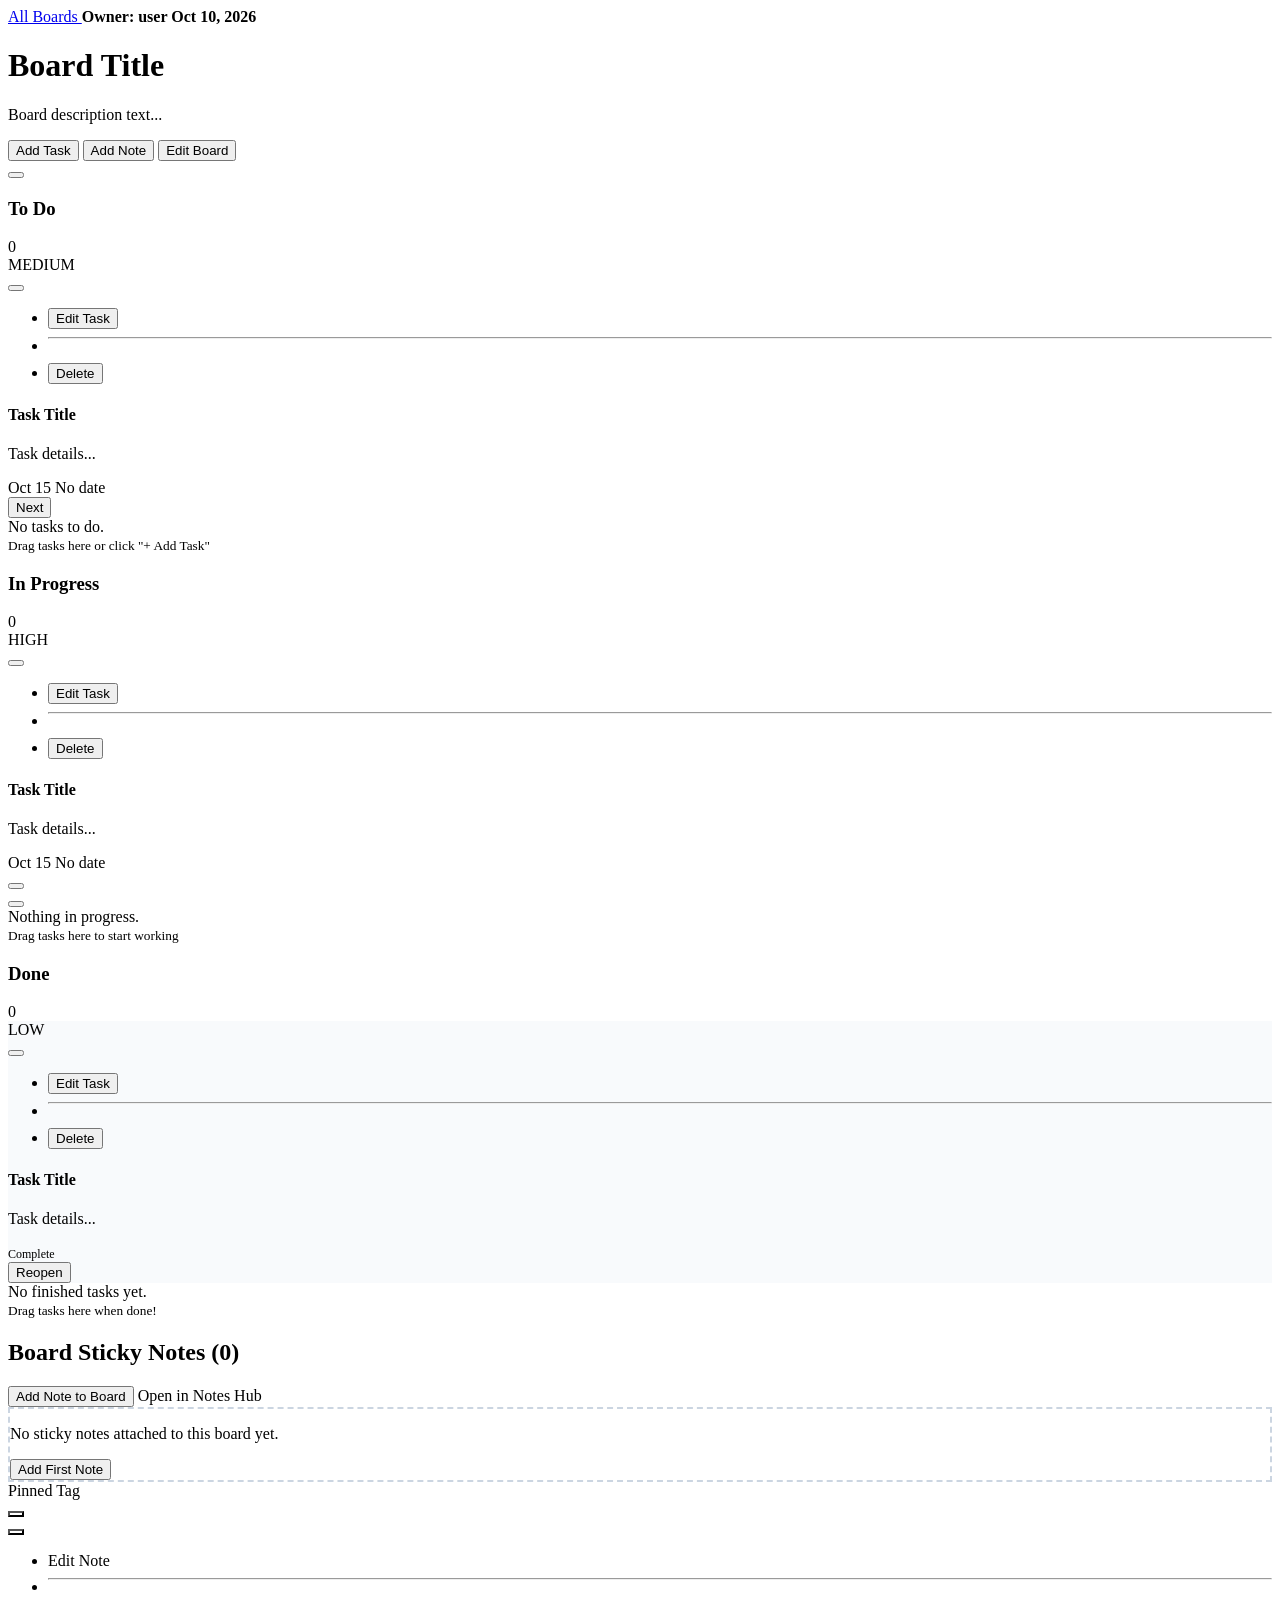
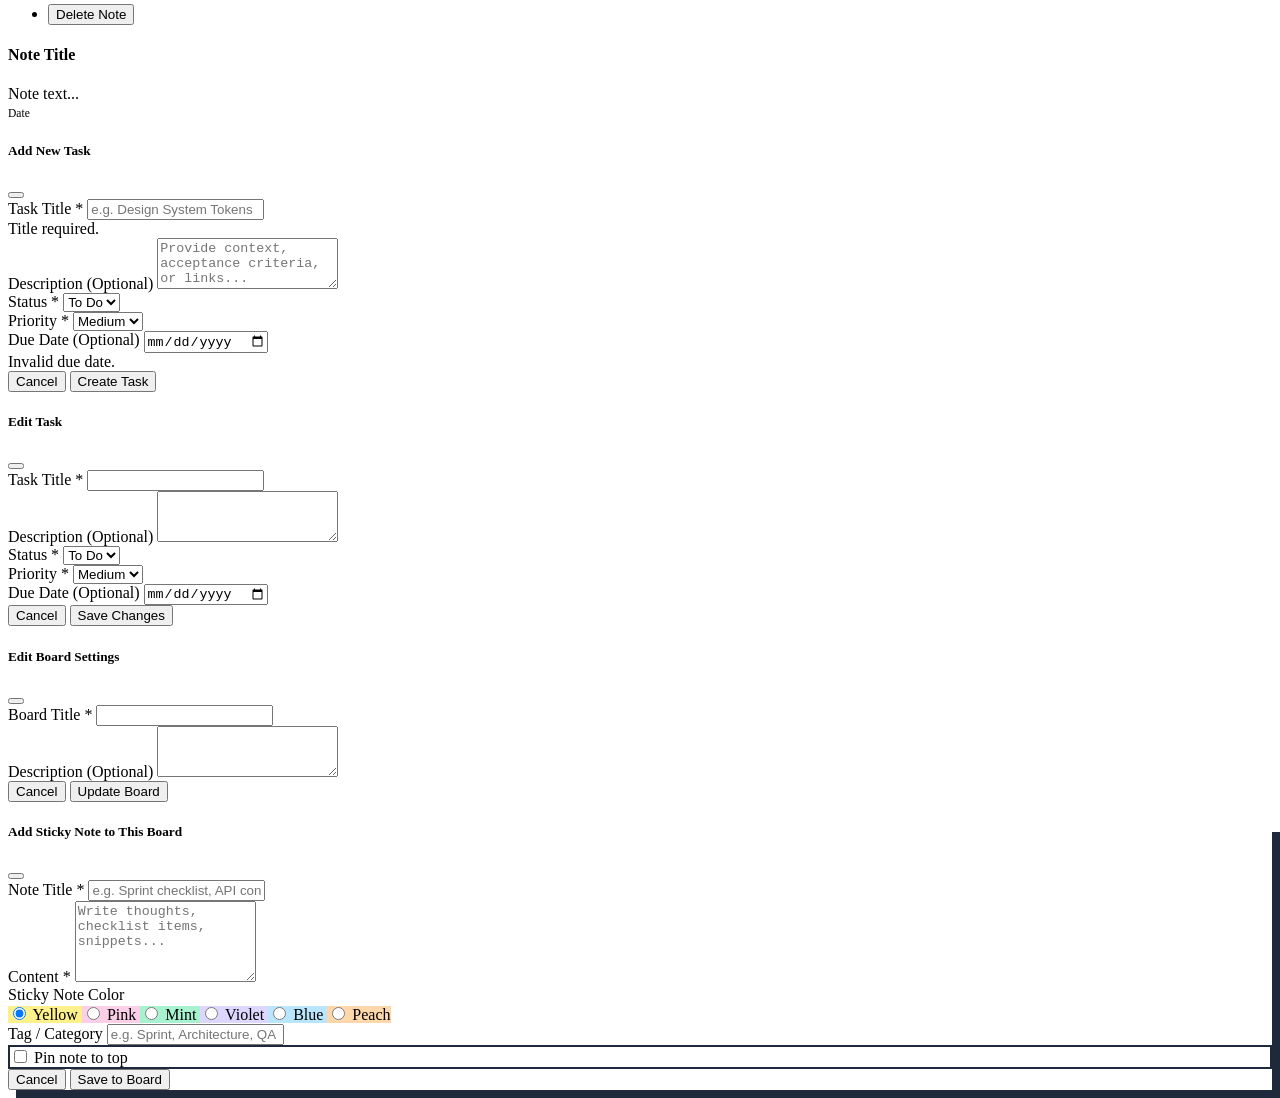
<file: src/main/resources/templates/board/view.html>
<!DOCTYPE html>
<html lang="en" xmlns:th="http://www.thymeleaf.org" xmlns:sec="http://www.thymeleaf.org/extras/spring-security">
<head th:replace="~{fragments/layout :: head(${board.title} + ' | Kanban')}">
    <meta charset="UTF-8">
    <meta name="viewport" content="width=device-width, initial-scale=1.0">
    <title>KanbanPop! | Board View</title>
</head>
<body>

    <!-- Header Navbar -->
    <header th:replace="~{fragments/layout :: navbar}"></header>

    <!-- Global Alerts -->
    <div th:replace="~{fragments/layout :: alerts}"></div>

    <!-- Done Task Confetti Trigger -->
    <div th:if="${taskDoneCelebration}" id="trigger-task-done-celebration" style="display:none;"></div>

    <!-- Main Board View Container -->
    <main class="container-fluid px-lg-5 py-4">

        <!-- Board Top Bar -->
        <div class="sticker-card p-4 mb-4" style="background: #FFFFFF;">
            <div class="d-flex flex-column flex-lg-row justify-content-between align-items-lg-center gap-3">
                <div>
                    <div class="d-flex align-items-center gap-2 mb-2 flex-wrap">
                        <a th:href="@{/boards}" href="/boards" class="btn-candy btn-candy-white btn-candy-sm">
                            <i class="fa-solid fa-arrow-left"></i> All Boards
                        </a>
                        <span class="badge border border-dark rounded-pill" style="background: var(--tertiary-yellow-light); color: var(--text-main); font-weight: 700;">
                            <i class="fa-solid fa-user me-1"></i> Owner: <span th:text="${board.user.username}">user</span>
                        </span>
                        <span class="badge border border-dark rounded-pill" style="background: var(--accent-violet-light); color: var(--text-main); font-weight: 700;">
                            <i class="fa-solid fa-calendar me-1"></i> <span th:text="${#temporals.format(board.createdAt, 'MMM dd, yyyy')}">Oct 10, 2026</span>
                        </span>
                    </div>

                    <h1 class="h2 fw-black mb-1" th:text="${board.title}">Board Title</h1>
                    <p class="text-muted mb-0 small" th:text="${board.description != null and !board.description.isEmpty() ? board.description : 'No board description.'}">
                        Board description text...
                    </p>
                </div>

                <!-- Board Action Buttons -->
                <div class="d-flex align-items-center gap-2 flex-wrap">
                    <button type="button" class="btn-candy btn-candy-primary" data-bs-toggle="modal" data-bs-target="#createTaskModal">
                        <i class="fa-solid fa-plus-circle"></i>
                        <span>Add Task</span>
                    </button>
                    <button type="button" class="btn-candy btn-candy-yellow" data-bs-toggle="modal" data-bs-target="#createBoardNoteModal">
                        <i class="fa-solid fa-note-sticky"></i>
                        <span>Add Note</span>
                    </button>
                    <button type="button" class="btn-candy btn-candy-white" data-bs-toggle="modal" data-bs-target="#editBoardModal">
                        <i class="fa-solid fa-pen-to-square"></i>
                        <span>Edit Board</span>
                    </button>
                    <form th:action="@{'/boards/' + ${board.id} + '/delete'}" method="post" class="d-inline"
                          onsubmit="return confirm('Are you sure you want to delete this entire board?');">
                        <input type="hidden" th:name="${_csrf.parameterName}" th:value="${_csrf.token}" />
                        <button type="submit" class="btn-candy btn-candy-secondary" title="Delete Board">
                            <i class="fa-solid fa-trash-can"></i>
                        </button>
                    </form>
                </div>
            </div>
        </div>

        <!-- 3-Column Kanban Board Layout -->
        <div class="kanban-board-container">
            
            <!-- ===============================================================
                 COLUMN 1: TO DO
                 =============================================================== -->
            <div class="kanban-column" id="col-todo">
                <div class="column-header column-header-todo">
                    <h3 class="column-title">
                        <span class="brand-icon" style="background: var(--accent-violet); color: #FFF;">
                            <i class="fa-solid fa-list-check"></i>
                        </span>
                        <span>To Do</span>
                    </h3>
                    <span class="column-count-badge" th:text="${todoTasks.size()}">0</span>
                </div>

                <div class="column-dropzone" data-status="TODO" id="dropzone-todo">
                    
                    <!-- Task Cards Loop -->
                    <div th:each="task : ${todoTasks}" class="task-card"
                         th:data-id="${task.id}"
                         th:data-title="${task.title}"
                         th:data-description="${task.description}"
                         th:data-status="${task.status.name()}"
                         th:data-priority="${task.priority.name()}"
                         th:data-due-date="${task.dueDate != null ? task.dueDate.toString() : ''}"
                         th:data-board-id="${board.id}">
                        
                        <!-- Top Meta: Priority Badge & Actions -->
                        <div class="d-flex justify-content-between align-items-start mb-2">
                            <span class="badge-priority" th:classappend="${task.priority.badgeClass}" th:text="${task.priority.displayName}">
                                MEDIUM
                            </span>
                            <div class="dropdown">
                                <button class="btn btn-sm p-0 text-muted" type="button" data-bs-toggle="dropdown" aria-expanded="false">
                                    <i class="fa-solid fa-ellipsis-vertical fs-6"></i>
                                </button>
                                <ul class="dropdown-menu dropdown-menu-end border-dark shadow-sm">
                                    <li>
                                        <button type="button" class="dropdown-item btn-open-edit-task" data-bs-toggle="modal" data-bs-target="#editTaskModal">
                                            <i class="fa-solid fa-pen text-primary me-2"></i> Edit Task
                                        </button>
                                    </li>
                                    <li><hr class="dropdown-divider"></li>
                                    <li>
                                        <form th:action="@{'/boards/' + ${board.id} + '/tasks/' + ${task.id} + '/delete'}" method="post"
                                              onsubmit="return confirm('Delete this task?');">
                                            <input type="hidden" th:name="${_csrf.parameterName}" th:value="${_csrf.token}" />
                                            <button type="submit" class="dropdown-item text-danger">
                                                <i class="fa-solid fa-trash me-2"></i> Delete
                                            </button>
                                        </form>
                                    </li>
                                </ul>
                            </div>
                        </div>

                        <!-- Title -->
                        <h4 class="task-title" th:text="${task.title}">Task Title</h4>

                        <!-- Description -->
                        <p class="task-desc" th:if="${task.description != null and !task.description.isEmpty()}" th:text="${task.description}">
                            Task details...
                        </p>

                        <!-- Bottom Meta: Due Date & Step Buttons -->
                        <div class="task-meta">
                            <div>
                                <span th:if="${task.dueDate != null}" class="task-due-date"
                                      th:classappend="${task.isOverdue()} ? 'overdue' : (${task.isDueToday()} ? 'due-today' : '')">
                                    <i class="fa-regular fa-clock"></i>
                                    <span th:text="${#temporals.format(task.dueDate, 'MMM dd')}">Oct 15</span>
                                </span>
                                <span th:if="${task.dueDate == null}" class="task-due-date">
                                    <i class="fa-regular fa-calendar-xmark"></i> No date
                                </span>
                            </div>

                            <!-- Stepper (Move to In Progress) -->
                            <div class="card-stepper">
                                <form th:action="@{'/boards/' + ${board.id} + '/tasks/' + ${task.id} + '/step'}" method="post" class="m-0">
                                    <input type="hidden" th:name="${_csrf.parameterName}" th:value="${_csrf.token}" />
                                    <input type="hidden" name="forward" value="true" />
                                    <button type="submit" class="btn-card-step" title="Move to In Progress">
                                        <span>Next</span> <i class="fa-solid fa-arrow-right"></i>
                                    </button>
                                </form>
                            </div>
                        </div>

                    </div>

                    <!-- Empty Placeholder Box -->
                    <div th:if="${todoTasks.isEmpty()}" class="empty-state-box">
                        <i class="fa-solid fa-clipboard-list fs-2 mb-2 text-muted"></i>
                        <div>No tasks to do.</div>
                        <small>Drag tasks here or click "+ Add Task"</small>
                    </div>

                </div>
            </div>

            <!-- ===============================================================
                 COLUMN 2: IN PROGRESS
                 =============================================================== -->
            <div class="kanban-column" id="col-in-progress">
                <div class="column-header column-header-in-progress">
                    <h3 class="column-title">
                        <span class="brand-icon" style="background: var(--tertiary-yellow); color: #1E293B;">
                            <i class="fa-solid fa-spinner"></i>
                        </span>
                        <span>In Progress</span>
                    </h3>
                    <span class="column-count-badge" th:text="${inProgressTasks.size()}">0</span>
                </div>

                <div class="column-dropzone" data-status="IN_PROGRESS" id="dropzone-in-progress">
                    
                    <!-- Task Cards Loop -->
                    <div th:each="task : ${inProgressTasks}" class="task-card"
                         th:data-id="${task.id}"
                         th:data-title="${task.title}"
                         th:data-description="${task.description}"
                         th:data-status="${task.status.name()}"
                         th:data-priority="${task.priority.name()}"
                         th:data-due-date="${task.dueDate != null ? task.dueDate.toString() : ''}"
                         th:data-board-id="${board.id}">
                        
                        <div class="d-flex justify-content-between align-items-start mb-2">
                            <span class="badge-priority" th:classappend="${task.priority.badgeClass}" th:text="${task.priority.displayName}">
                                HIGH
                            </span>
                            <div class="dropdown">
                                <button class="btn btn-sm p-0 text-muted" type="button" data-bs-toggle="dropdown" aria-expanded="false">
                                    <i class="fa-solid fa-ellipsis-vertical fs-6"></i>
                                </button>
                                <ul class="dropdown-menu dropdown-menu-end border-dark shadow-sm">
                                    <li>
                                        <button type="button" class="dropdown-item btn-open-edit-task" data-bs-toggle="modal" data-bs-target="#editTaskModal">
                                            <i class="fa-solid fa-pen text-primary me-2"></i> Edit Task
                                        </button>
                                    </li>
                                    <li><hr class="dropdown-divider"></li>
                                    <li>
                                        <form th:action="@{'/boards/' + ${board.id} + '/tasks/' + ${task.id} + '/delete'}" method="post"
                                              onsubmit="return confirm('Delete this task?');">
                                            <input type="hidden" th:name="${_csrf.parameterName}" th:value="${_csrf.token}" />
                                            <button type="submit" class="dropdown-item text-danger">
                                                <i class="fa-solid fa-trash me-2"></i> Delete
                                            </button>
                                        </form>
                                    </li>
                                </ul>
                            </div>
                        </div>

                        <h4 class="task-title" th:text="${task.title}">Task Title</h4>

                        <p class="task-desc" th:if="${task.description != null and !task.description.isEmpty()}" th:text="${task.description}">
                            Task details...
                        </p>

                        <div class="task-meta">
                            <div>
                                <span th:if="${task.dueDate != null}" class="task-due-date"
                                      th:classappend="${task.isOverdue()} ? 'overdue' : (${task.isDueToday()} ? 'due-today' : '')">
                                    <i class="fa-regular fa-clock"></i>
                                    <span th:text="${#temporals.format(task.dueDate, 'MMM dd')}">Oct 15</span>
                                </span>
                                <span th:if="${task.dueDate == null}" class="task-due-date">
                                    <i class="fa-regular fa-calendar-xmark"></i> No date
                                </span>
                            </div>

                            <!-- Stepper (Left to Todo, Right to Done) -->
                            <div class="card-stepper">
                                <form th:action="@{'/boards/' + ${board.id} + '/tasks/' + ${task.id} + '/step'}" method="post" class="m-0">
                                    <input type="hidden" th:name="${_csrf.parameterName}" th:value="${_csrf.token}" />
                                    <input type="hidden" name="forward" value="false" />
                                    <button type="submit" class="btn-card-step" title="Move back to To Do">
                                        <i class="fa-solid fa-arrow-left"></i>
                                    </button>
                                </form>
                                <form th:action="@{'/boards/' + ${board.id} + '/tasks/' + ${task.id} + '/step'}" method="post" class="m-0">
                                    <input type="hidden" th:name="${_csrf.parameterName}" th:value="${_csrf.token}" />
                                    <input type="hidden" name="forward" value="true" />
                                    <button type="submit" class="btn-card-step" title="Move to Done">
                                        <i class="fa-solid fa-arrow-right"></i>
                                    </button>
                                </form>
                            </div>
                        </div>

                    </div>

                    <div th:if="${inProgressTasks.isEmpty()}" class="empty-state-box">
                        <i class="fa-solid fa-person-running fs-2 mb-2 text-muted"></i>
                        <div>Nothing in progress.</div>
                        <small>Drag tasks here to start working</small>
                    </div>

                </div>
            </div>

            <!-- ===============================================================
                 COLUMN 3: DONE
                 =============================================================== -->
            <div class="kanban-column" id="col-done">
                <div class="column-header column-header-done">
                    <h3 class="column-title">
                        <span class="brand-icon" style="background: var(--quaternary-mint); color: #1E293B;">
                            <i class="fa-solid fa-check"></i>
                        </span>
                        <span>Done</span>
                    </h3>
                    <span class="column-count-badge" th:text="${doneTasks.size()}">0</span>
                </div>

                <div class="column-dropzone" data-status="DONE" id="dropzone-done">
                    
                    <!-- Task Cards Loop -->
                    <div th:each="task : ${doneTasks}" class="task-card" style="background: #F8FAFC;"
                         th:data-id="${task.id}"
                         th:data-title="${task.title}"
                         th:data-description="${task.description}"
                         th:data-status="${task.status.name()}"
                         th:data-priority="${task.priority.name()}"
                         th:data-due-date="${task.dueDate != null ? task.dueDate.toString() : ''}"
                         th:data-board-id="${board.id}">
                        
                        <div class="d-flex justify-content-between align-items-start mb-2">
                            <span class="badge-priority" th:classappend="${task.priority.badgeClass}" th:text="${task.priority.displayName}">
                                LOW
                            </span>
                            <div class="dropdown">
                                <button class="btn btn-sm p-0 text-muted" type="button" data-bs-toggle="dropdown" aria-expanded="false">
                                    <i class="fa-solid fa-ellipsis-vertical fs-6"></i>
                                </button>
                                <ul class="dropdown-menu dropdown-menu-end border-dark shadow-sm">
                                    <li>
                                        <button type="button" class="dropdown-item btn-open-edit-task" data-bs-toggle="modal" data-bs-target="#editTaskModal">
                                            <i class="fa-solid fa-pen text-primary me-2"></i> Edit Task
                                        </button>
                                    </li>
                                    <li><hr class="dropdown-divider"></li>
                                    <li>
                                        <form th:action="@{'/boards/' + ${board.id} + '/tasks/' + ${task.id} + '/delete'}" method="post"
                                              onsubmit="return confirm('Delete this task?');">
                                            <input type="hidden" th:name="${_csrf.parameterName}" th:value="${_csrf.token}" />
                                            <button type="submit" class="dropdown-item text-danger">
                                                <i class="fa-solid fa-trash me-2"></i> Delete
                                            </button>
                                        </form>
                                    </li>
                                </ul>
                            </div>
                        </div>

                        <h4 class="task-title text-decoration-line-through text-muted" th:text="${task.title}">Task Title</h4>

                        <p class="task-desc text-muted" th:if="${task.description != null and !task.description.isEmpty()}" th:text="${task.description}">
                            Task details...
                        </p>

                        <div class="task-meta">
                            <div>
                                <span class="badge bg-success-subtle text-success border border-success rounded-pill px-2 py-0.5" style="font-size: 0.75rem;">
                                    <i class="fa-solid fa-circle-check me-1"></i> Complete
                                </span>
                            </div>

                            <!-- Stepper (Left to In Progress) -->
                            <div class="card-stepper">
                                <form th:action="@{'/boards/' + ${board.id} + '/tasks/' + ${task.id} + '/step'}" method="post" class="m-0">
                                    <input type="hidden" th:name="${_csrf.parameterName}" th:value="${_csrf.token}" />
                                    <input type="hidden" name="forward" value="false" />
                                    <button type="submit" class="btn-card-step" title="Move back to In Progress">
                                        <i class="fa-solid fa-arrow-left"></i> <span>Reopen</span>
                                    </button>
                                </form>
                            </div>
                        </div>

                    </div>

                    <div th:if="${doneTasks.isEmpty()}" class="empty-state-box">
                        <i class="fa-solid fa-award fs-2 mb-2 text-muted"></i>
                        <div>No finished tasks yet.</div>
                        <small>Drag tasks here when done!</small>
                    </div>

                </div>
            </div>

        </div>

        <!-- ===============================================================
             BOARD STICKY NOTES & SCRATCHPAD SECTION
             =============================================================== -->
        <div class="sticker-card p-4 mt-5" style="background: #FFFFFF;">
            <div class="d-flex flex-column flex-sm-row justify-content-between align-items-sm-center gap-2 mb-3">
                <div class="d-flex align-items-center gap-2">
                    <span class="brand-icon" style="background: var(--tertiary-yellow); color: #1E293B;">
                        <i class="fa-solid fa-note-sticky"></i>
                    </span>
                    <h2 class="h4 fw-black mb-0">Board Sticky Notes (<span th:text="${boardNotes != null ? boardNotes.size() : 0}">0</span>)</h2>
                </div>
                <div class="d-flex align-items-center gap-2 flex-wrap">
                    <button type="button" class="btn-candy btn-candy-yellow btn-candy-sm" data-bs-toggle="modal" data-bs-target="#createBoardNoteModal">
                        <i class="fa-solid fa-plus-circle"></i> Add Note to Board
                    </button>
                    <a th:href="@{'/notes'(boardId=${board.id})}" class="btn-candy btn-candy-white btn-candy-sm">
                        <i class="fa-solid fa-arrow-up-right-from-square"></i> Open in Notes Hub
                    </a>
                </div>
            </div>

            <!-- Empty Notes State -->
            <div th:if="${boardNotes == null or boardNotes.isEmpty()}" class="p-4 text-center rounded-3 my-2" style="background: var(--bg-canvas); border: 2px dashed #CBD5E1;">
                <p class="text-muted fw-bold mb-2">No sticky notes attached to this board yet.</p>
                <button type="button" class="btn-candy btn-candy-sm btn-candy-yellow" data-bs-toggle="modal" data-bs-target="#createBoardNoteModal">
                    <i class="fa-solid fa-plus-circle"></i> Add First Note
                </button>
            </div>

            <!-- Board Sticky Notes Grid -->
            <div class="notes-grid mt-3" th:if="${boardNotes != null and !boardNotes.isEmpty()}">
                <div th:each="note, iterStat : ${boardNotes}" 
                     class="note-card"
                     th:classappend="'note-' + ${note.color != null ? note.color : 'yellow'} + ' note-tilt-' + ${(iterStat.index % 4) + 1}">
                    
                    <div class="note-tape"></div>

                    <div>
                        <div class="note-header">
                            <div class="d-flex align-items-center gap-2 flex-wrap">
                                <span th:if="${note.pinned}" class="note-pin-badge">
                                    <i class="fa-solid fa-thumbtack"></i> Pinned
                                </span>
                                <span th:if="${note.category != null and !note.category.isEmpty()}" class="note-category-tag" th:text="${note.category}">
                                    Tag
                                </span>
                            </div>

                            <div class="d-flex align-items-center gap-1">
                                <!-- Pin toggle -->
                                <form th:action="@{'/notes/' + ${note.id} + '/pin'}" method="post" class="d-inline m-0">
                                    <input type="hidden" th:name="${_csrf.parameterName}" th:value="${_csrf.token}" />
                                    <input type="hidden" name="returnUrl" th:value="'/boards/' + ${board.id}" />
                                    <button type="submit" class="btn btn-sm p-0 border-0" 
                                            th:title="${note.pinned ? 'Unpin Note' : 'Pin Note'}"
                                            style="background: transparent; color: #1E293B;">
                                        <i th:class="${note.pinned ? 'fa-solid fa-thumbtack text-danger fs-5' : 'fa-regular fa-thumbtack text-muted fs-6'}"></i>
                                    </button>
                                </form>

                                <!-- Options dropdown -->
                                <div class="dropdown">
                                    <button class="btn btn-sm p-1 text-dark border-0" type="button" data-bs-toggle="dropdown" aria-expanded="false" style="background: transparent;">
                                        <i class="fa-solid fa-ellipsis-vertical"></i>
                                    </button>
                                    <ul class="dropdown-menu dropdown-menu-end border-2 border-dark shadow-sm">
                                        <li>
                                            <a class="dropdown-item" th:href="@{'/notes/' + ${note.id} + '/edit'}">
                                                <i class="fa-solid fa-pen-to-square me-2 text-primary"></i> Edit Note
                                            </a>
                                        </li>
                                        <li><hr class="dropdown-divider"></li>
                                        <li>
                                            <form th:action="@{'/notes/' + ${note.id} + '/delete'}" method="post" class="m-0"
                                                  onsubmit="return confirm('Delete this note?');">
                                                <input type="hidden" th:name="${_csrf.parameterName}" th:value="${_csrf.token}" />
                                                <input type="hidden" name="returnUrl" th:value="'/boards/' + ${board.id}" />
                                                <button type="submit" class="dropdown-item text-danger">
                                                    <i class="fa-solid fa-trash me-2"></i> Delete Note
                                                </button>
                                            </form>
                                        </li>
                                    </ul>
                                </div>
                            </div>
                        </div>

                        <h4 class="note-title mb-2" th:text="${note.title}">Note Title</h4>
                        <div class="note-content-body" th:text="${note.content}">Note text...</div>
                    </div>

                    <div class="note-footer">
                        <small class="text-muted fw-bold" style="font-size: 0.72rem;">
                            <i class="fa-regular fa-clock me-1"></i>
                            <span th:text="${#temporals.format(note.updatedAt != null ? note.updatedAt : note.createdAt, 'MMM dd, HH:mm')}">Date</span>
                        </small>
                    </div>

                </div>
            </div>
        </div>

    </main>

    <!-- =======================================================================
         CREATE TASK MODAL
         ======================================================================= -->
    <div class="modal fade" id="createTaskModal" tabindex="-1" aria-labelledby="createTaskModalLabel" aria-hidden="true"
         th:classappend="${showCreateTaskModal} ? 'show d-block' : ''">
        <div class="modal-dialog modal-dialog-centered">
            <div class="modal-content playful-modal">
                <div class="modal-header playful-modal-header">
                    <h5 class="modal-title fw-bold" id="createTaskModalLabel">
                        <i class="fa-solid fa-plus-circle me-1" style="color: var(--accent-violet);"></i> Add New Task
                    </h5>
                    <button type="button" class="btn-close" data-bs-dismiss="modal" aria-label="Close"></button>
                </div>
                <form th:action="@{'/boards/' + ${board.id} + '/tasks'}" th:object="${newTask}" method="post">
                    <input type="hidden" th:name="${_csrf.parameterName}" th:value="${_csrf.token}" />
                    <div class="modal-body p-4">
                        
                        <!-- Title -->
                        <div class="mb-3">
                            <label for="taskTitle" class="playful-label">Task Title *</label>
                            <input type="text" id="taskTitle" th:field="*{title}" class="form-control playful-input"
                                   th:classappend="${#fields.hasErrors('title')} ? 'is-invalid' : ''"
                                   placeholder="e.g. Design System Tokens" required>
                            <div class="text-danger small mt-1 fw-bold" th:if="${#fields.hasErrors('title')}" th:errors="*{title}">
                                Title required.
                            </div>
                        </div>

                        <!-- Description -->
                        <div class="mb-3">
                            <label for="taskDesc" class="playful-label">Description (Optional)</label>
                            <textarea id="taskDesc" th:field="*{description}" class="form-control playful-input" rows="3"
                                      placeholder="Provide context, acceptance criteria, or links..."></textarea>
                        </div>

                        <!-- Status & Priority Row -->
                        <div class="row g-3 mb-3">
                            <div class="col-sm-6">
                                <label for="taskStatus" class="playful-label">Status *</label>
                                <select id="taskStatus" th:field="*{status}" class="form-select playful-input" required>
                                    <option th:each="st : ${T(com.example.kanban.model.TaskStatus).values()}"
                                            th:value="${st}" th:text="${st.displayName}">To Do</option>
                                </select>
                            </div>
                            <div class="col-sm-6">
                                <label for="taskPriority" class="playful-label">Priority *</label>
                                <select id="taskPriority" th:field="*{priority}" class="form-select playful-input" required>
                                    <option th:each="pr : ${T(com.example.kanban.model.TaskPriority).values()}"
                                            th:value="${pr}" th:text="${pr.displayName}">Medium</option>
                                </select>
                            </div>
                        </div>

                        <!-- Due Date -->
                        <div class="mb-2">
                            <label for="taskDueDate" class="playful-label">Due Date (Optional)</label>
                            <input type="date" id="taskDueDate" th:field="*{dueDate}" class="form-control playful-input"
                                   th:classappend="${#fields.hasErrors('dueDate')} ? 'is-invalid' : ''">
                            <div class="text-danger small mt-1 fw-bold" th:if="${#fields.hasErrors('dueDate')}" th:errors="*{dueDate}">
                                Invalid due date.
                            </div>
                        </div>

                    </div>
                    <div class="modal-footer playful-modal-footer">
                        <button type="button" class="btn-candy btn-candy-white" data-bs-dismiss="modal">Cancel</button>
                        <button type="submit" class="btn-candy btn-candy-primary">
                            <i class="fa-solid fa-plus"></i> Create Task
                        </button>
                    </div>
                </form>
            </div>
        </div>
    </div>

    <!-- =======================================================================
         EDIT TASK MODAL (Reactive pre-population)
         ======================================================================= -->
    <div class="modal fade" id="editTaskModal" tabindex="-1" aria-labelledby="editTaskModalLabel" aria-hidden="true">
        <div class="modal-dialog modal-dialog-centered">
            <div class="modal-content playful-modal">
                <div class="modal-header playful-modal-header" style="background: var(--tertiary-yellow-light);">
                    <h5 class="modal-title fw-bold" id="editTaskModalLabel">
                        <i class="fa-solid fa-pen-to-square me-1" style="color: #D97706;"></i> Edit Task
                    </h5>
                    <button type="button" class="btn-close" data-bs-dismiss="modal" aria-label="Close"></button>
                </div>
                <form id="editTaskForm" method="post" action="#">
                    <input type="hidden" th:name="${_csrf.parameterName}" th:value="${_csrf.token}" />
                    <input type="hidden" name="id" value="" />
                    <div class="modal-body p-4">
                        
                        <div class="mb-3">
                            <label class="playful-label">Task Title *</label>
                            <input type="text" name="title" class="form-control playful-input" required>
                        </div>

                        <div class="mb-3">
                            <label class="playful-label">Description (Optional)</label>
                            <textarea name="description" class="form-control playful-input" rows="3"></textarea>
                        </div>

                        <div class="row g-3 mb-3">
                            <div class="col-sm-6">
                                <label class="playful-label">Status *</label>
                                <select name="status" class="form-select playful-input" required>
                                    <option th:each="st : ${T(com.example.kanban.model.TaskStatus).values()}"
                                            th:value="${st}" th:text="${st.displayName}">To Do</option>
                                </select>
                            </div>
                            <div class="col-sm-6">
                                <label class="playful-label">Priority *</label>
                                <select name="priority" class="form-select playful-input" required>
                                    <option th:each="pr : ${T(com.example.kanban.model.TaskPriority).values()}"
                                            th:value="${pr}" th:text="${pr.displayName}">Medium</option>
                                </select>
                            </div>
                        </div>

                        <div class="mb-2">
                            <label class="playful-label">Due Date (Optional)</label>
                            <input type="date" name="dueDate" class="form-control playful-input">
                        </div>

                    </div>
                    <div class="modal-footer playful-modal-footer">
                        <button type="button" class="btn-candy btn-candy-white" data-bs-dismiss="modal">Cancel</button>
                        <button type="submit" class="btn-candy btn-candy-yellow">
                            <i class="fa-solid fa-floppy-disk"></i> Save Changes
                        </button>
                    </div>
                </form>
            </div>
        </div>
    </div>

    <!-- =======================================================================
         EDIT BOARD MODAL
         ======================================================================= -->
    <div class="modal fade" id="editBoardModal" tabindex="-1" aria-labelledby="editBoardModalLabel" aria-hidden="true">
        <div class="modal-dialog modal-dialog-centered">
            <div class="modal-content playful-modal">
                <div class="modal-header playful-modal-header">
                    <h5 class="modal-title fw-bold" id="editBoardModalLabel">
                        <i class="fa-solid fa-pen-to-square me-1" style="color: var(--accent-violet);"></i> Edit Board Settings
                    </h5>
                    <button type="button" class="btn-close" data-bs-dismiss="modal" aria-label="Close"></button>
                </div>
                <form th:action="@{'/boards/' + ${board.id} + '/edit'}" th:object="${editBoard}" method="post">
                    <input type="hidden" th:name="${_csrf.parameterName}" th:value="${_csrf.token}" />
                    <input type="hidden" th:field="*{id}" />
                    <div class="modal-body p-4">
                        <div class="mb-3">
                            <label for="editBoardTitle" class="playful-label">Board Title *</label>
                            <input type="text" id="editBoardTitle" th:field="*{title}" class="form-control playful-input" required>
                        </div>
                        <div class="mb-3">
                            <label for="editBoardDesc" class="playful-label">Description (Optional)</label>
                            <textarea id="editBoardDesc" th:field="*{description}" class="form-control playful-input" rows="3"></textarea>
                        </div>
                    </div>
                    <div class="modal-footer playful-modal-footer">
                        <button type="button" class="btn-candy btn-candy-white" data-bs-dismiss="modal">Cancel</button>
                        <button type="submit" class="btn-candy btn-candy-primary">
                            <i class="fa-solid fa-check"></i> Update Board
                        </button>
                    </div>
                </form>
            </div>
        </div>
    </div>

    <!-- =======================================================================
         CREATE BOARD STICKY NOTE MODAL
         ======================================================================= -->
    <div class="modal fade" id="createBoardNoteModal" tabindex="-1" aria-labelledby="createBoardNoteModalLabel" aria-hidden="true">
        <div class="modal-dialog modal-dialog-centered modal-lg">
            <div class="modal-content sticker-card" style="box-shadow: 8px 8px 0px #1E293B;">
                <div class="modal-header border-bottom border-dark border-2 px-4 py-3" style="background: var(--tertiary-yellow-light);">
                    <h5 class="modal-title fw-black mb-0" id="createBoardNoteModalLabel">
                        <i class="fa-solid fa-note-sticky text-warning me-2"></i> Add Sticky Note to This Board
                    </h5>
                    <button type="button" class="btn-close" data-bs-dismiss="modal" aria-label="Close"></button>
                </div>
                <form th:action="@{/notes}" th:object="${newNote}" method="post">
                    <input type="hidden" th:name="${_csrf.parameterName}" th:value="${_csrf.token}" />
                    <input type="hidden" name="returnUrl" th:value="'/boards/' + ${board.id}" />
                    <input type="hidden" th:field="*{boardId}" />

                    <div class="modal-body p-4">
                        <div class="mb-3">
                            <label for="boardNoteTitle" class="form-label fw-bold">Note Title <span class="text-danger">*</span></label>
                            <input type="text" id="boardNoteTitle" th:field="*{title}" class="form-control form-control-playful" 
                                   placeholder="e.g. Sprint checklist, API contracts..." required maxlength="120">
                        </div>

                        <div class="mb-3">
                            <label for="boardNoteContent" class="form-label fw-bold">Content <span class="text-danger">*</span></label>
                            <textarea id="boardNoteContent" th:field="*{content}" class="form-control form-control-playful" 
                                      rows="5" placeholder="Write thoughts, checklist items, snippets..." required></textarea>
                        </div>

                        <div class="mb-3">
                            <label class="form-label fw-bold d-block">Sticky Note Color</label>
                            <div class="color-picker-grid">
                                <label class="color-option-label" style="background: #FEF08A;">
                                    <input type="radio" th:field="*{color}" value="yellow" checked>
                                    <span class="color-swatch-circle" style="background: #FACC15;"></span>
                                    <span>Yellow</span>
                                </label>
                                <label class="color-option-label" style="background: #FBCFE8;">
                                    <input type="radio" th:field="*{color}" value="pink">
                                    <span class="color-swatch-circle" style="background: #F472B6;"></span>
                                    <span>Pink</span>
                                </label>
                                <label class="color-option-label" style="background: #A7F3D0;">
                                    <input type="radio" th:field="*{color}" value="mint">
                                    <span class="color-swatch-circle" style="background: #34D399;"></span>
                                    <span>Mint</span>
                                </label>
                                <label class="color-option-label" style="background: #DDD6FE;">
                                    <input type="radio" th:field="*{color}" value="violet">
                                    <span class="color-swatch-circle" style="background: #8B5CF6;"></span>
                                    <span>Violet</span>
                                </label>
                                <label class="color-option-label" style="background: #BAE6FD;">
                                    <input type="radio" th:field="*{color}" value="blue">
                                    <span class="color-swatch-circle" style="background: #38BDF8;"></span>
                                    <span>Blue</span>
                                </label>
                                <label class="color-option-label" style="background: #FED7AA;">
                                    <input type="radio" th:field="*{color}" value="peach">
                                    <span class="color-swatch-circle" style="background: #FB923C;"></span>
                                    <span>Peach</span>
                                </label>
                            </div>
                        </div>

                        <div class="row g-3 mb-3">
                            <div class="col-md-6">
                                <label for="boardNoteCat" class="form-label fw-bold">Tag / Category</label>
                                <input type="text" id="boardNoteCat" th:field="*{category}" class="form-control form-control-playful" 
                                       placeholder="e.g. Sprint, Architecture, QA">
                            </div>
                            <div class="col-md-6 d-flex align-items-end">
                                <div class="form-check p-3 rounded-3 w-100" style="background: var(--tertiary-yellow-light); border: 2px solid #1E293B;">
                                    <input class="form-check-input" type="checkbox" id="boardNotePin" th:field="*{pinned}" style="border: 2px solid #1E293B;">
                                    <label class="form-check-label fw-bold ms-2" for="boardNotePin">
                                        <i class="fa-solid fa-thumbtack text-danger me-1"></i> Pin note to top
                                    </label>
                                </div>
                            </div>
                        </div>
                    </div>

                    <div class="modal-footer border-top border-dark border-2 px-4 py-3 bg-light">
                        <button type="button" class="btn-candy btn-candy-secondary" data-bs-dismiss="modal">Cancel</button>
                        <button type="submit" class="btn-candy btn-candy-primary">
                            <i class="fa-solid fa-check"></i> Save to Board
                        </button>
                    </div>
                </form>
            </div>
        </div>
    </div>

    <!-- Footer -->
    <footer th:replace="~{fragments/layout :: footer}"></footer>

    <!-- Scripts -->
    <div th:replace="~{fragments/layout :: scripts}"></div>

</body>
</html>
</file>
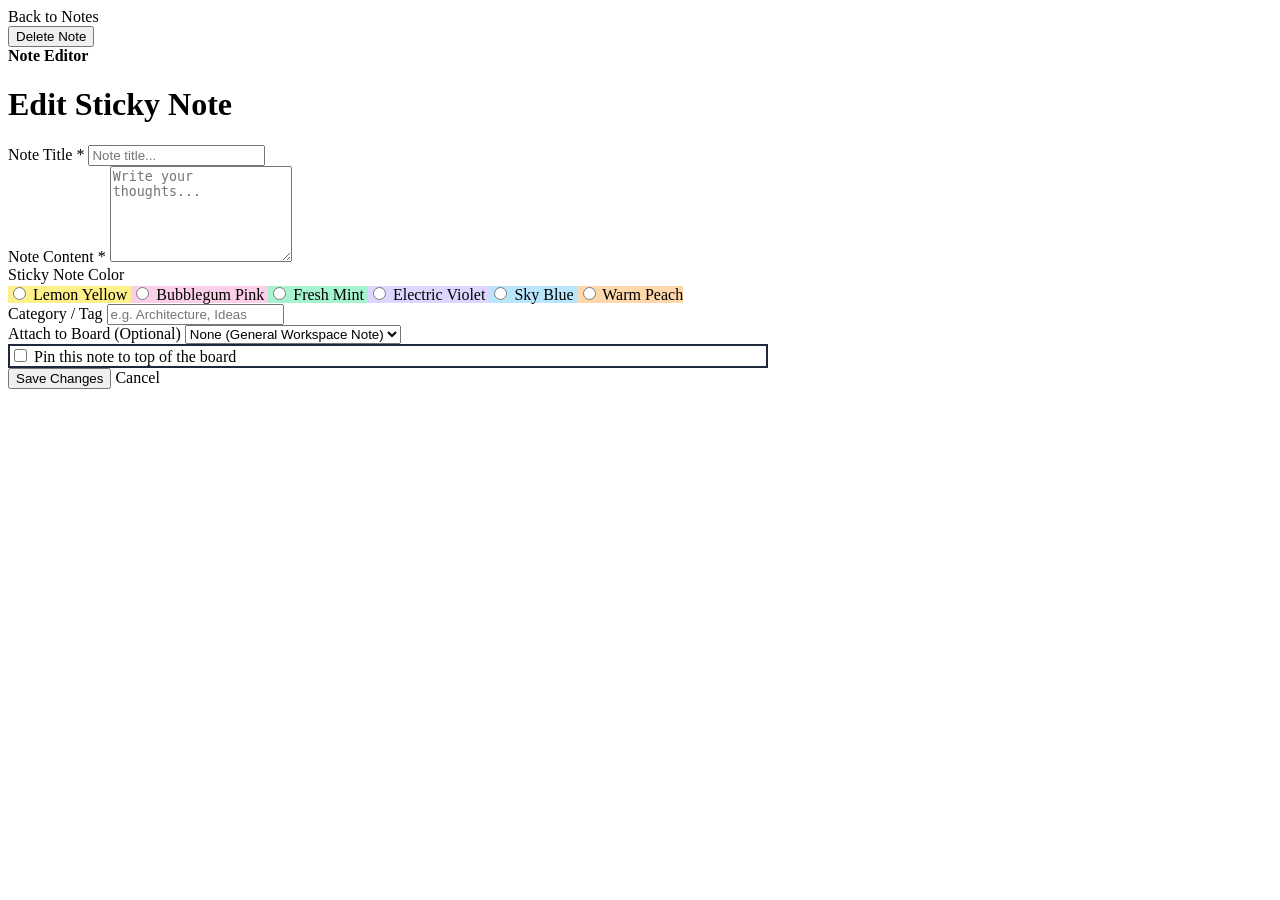
<file: src/main/resources/templates/note/edit.html>
<!DOCTYPE html>
<html lang="en" xmlns:th="http://www.thymeleaf.org" xmlns:sec="http://www.thymeleaf.org/extras/spring-security">
<head th:replace="~{fragments/layout :: head('Edit Note | Playful Kanban & Notes')}">
    <meta charset="UTF-8">
    <meta name="viewport" content="width=device-width, initial-scale=1.0">
    <title>KanbanPop! | Edit Note</title>
</head>
<body>

    <!-- Header Navbar -->
    <header th:replace="~{fragments/layout :: navbar}"></header>

    <!-- Global Alerts -->
    <div th:replace="~{fragments/layout :: alerts}"></div>

    <!-- Main Container -->
    <main class="container py-5" style="max-width: 760px;">
        
        <div class="d-flex align-items-center justify-content-between mb-4 flex-wrap gap-2">
            <a th:href="@{/notes}" class="btn-candy btn-candy-white btn-candy-sm">
                <i class="fa-solid fa-arrow-left"></i> Back to Notes
            </a>
            
            <form th:action="@{'/notes/' + ${noteId} + '/delete'}" method="post" class="m-0"
                  onsubmit="return confirm('Are you sure you want to delete this sticky note?');">
                <input type="hidden" th:name="${_csrf.parameterName}" th:value="${_csrf.token}" />
                <button type="submit" class="btn-candy btn-candy-secondary btn-candy-sm">
                    <i class="fa-solid fa-trash me-1"></i> Delete Note
                </button>
            </form>
        </div>

        <div class="sticker-card p-4 p-md-5" style="background: #FFFFFF;">
            
            <div class="d-flex align-items-center gap-2 mb-3">
                <span class="badge border border-dark rounded-pill px-3 py-1" style="background: var(--tertiary-yellow-light); color: var(--text-main); font-weight: 700;">
                    <i class="fa-solid fa-pen-to-square text-primary me-1"></i> Note Editor
                </span>
            </div>

            <h1 class="h2 fw-black mb-4">Edit Sticky Note</h1>

            <form th:action="@{'/notes/' + ${noteId} + '/edit'}" th:object="${note}" method="post">
                <input type="hidden" th:name="${_csrf.parameterName}" th:value="${_csrf.token}" />

                <!-- Title Field -->
                <div class="mb-3">
                    <label for="editNoteTitle" class="form-label fw-bold">Note Title <span class="text-danger">*</span></label>
                    <input type="text" id="editNoteTitle" th:field="*{title}" class="form-control form-control-playful" 
                           placeholder="Note title..." required maxlength="120">
                    <div th:if="${#fields.hasErrors('title')}" th:errors="*{title}" class="text-danger small mt-1 fw-bold"></div>
                </div>

                <!-- Content Field -->
                <div class="mb-3">
                    <label for="editNoteContent" class="form-label fw-bold">Note Content <span class="text-danger">*</span></label>
                    <textarea id="editNoteContent" th:field="*{content}" class="form-control form-control-playful" 
                              rows="6" placeholder="Write your thoughts..." required></textarea>
                    <div th:if="${#fields.hasErrors('content')}" th:errors="*{content}" class="text-danger small mt-1 fw-bold"></div>
                </div>

                <!-- Sticky Color Selector -->
                <div class="mb-4">
                    <label class="form-label fw-bold d-block">Sticky Note Color</label>
                    <div class="color-picker-grid">
                        
                        <label class="color-option-label" style="background: #FEF08A;">
                            <input type="radio" th:field="*{color}" value="yellow">
                            <span class="color-swatch-circle" style="background: #FACC15;"></span>
                            <span>Lemon Yellow</span>
                        </label>

                        <label class="color-option-label" style="background: #FBCFE8;">
                            <input type="radio" th:field="*{color}" value="pink">
                            <span class="color-swatch-circle" style="background: #F472B6;"></span>
                            <span>Bubblegum Pink</span>
                        </label>

                        <label class="color-option-label" style="background: #A7F3D0;">
                            <input type="radio" th:field="*{color}" value="mint">
                            <span class="color-swatch-circle" style="background: #34D399;"></span>
                            <span>Fresh Mint</span>
                        </label>

                        <label class="color-option-label" style="background: #DDD6FE;">
                            <input type="radio" th:field="*{color}" value="violet">
                            <span class="color-swatch-circle" style="background: #8B5CF6;"></span>
                            <span>Electric Violet</span>
                        </label>

                        <label class="color-option-label" style="background: #BAE6FD;">
                            <input type="radio" th:field="*{color}" value="blue">
                            <span class="color-swatch-circle" style="background: #38BDF8;"></span>
                            <span>Sky Blue</span>
                        </label>

                        <label class="color-option-label" style="background: #FED7AA;">
                            <input type="radio" th:field="*{color}" value="peach">
                            <span class="color-swatch-circle" style="background: #FB923C;"></span>
                            <span>Warm Peach</span>
                        </label>

                    </div>
                </div>

                <!-- Category & Board Selection Row -->
                <div class="row g-3 mb-4">
                    <div class="col-md-6">
                        <label for="editNoteCategory" class="form-label fw-bold">Category / Tag</label>
                        <input type="text" id="editNoteCategory" th:field="*{category}" class="form-control form-control-playful"
                               placeholder="e.g. Architecture, Ideas" maxlength="50">
                    </div>

                    <div class="col-md-6">
                        <label for="editNoteBoardId" class="form-label fw-bold">Attach to Board (Optional)</label>
                        <select id="editNoteBoardId" th:field="*{boardId}" class="form-select form-control-playful">
                            <option value="">None (General Workspace Note)</option>
                            <option th:each="b : ${boards}" th:value="${b.id}" th:text="${b.title}">Board Title</option>
                        </select>
                    </div>
                </div>

                <!-- Pin Checkbox -->
                <div class="form-check p-3 rounded-3 mb-4" style="background: var(--tertiary-yellow-light); border: 2px solid #1E293B;">
                    <input class="form-check-input" type="checkbox" id="editNotePinned" th:field="*{pinned}" style="border: 2px solid #1E293B;">
                    <label class="form-check-label fw-bold ms-2" for="editNotePinned">
                        <i class="fa-solid fa-thumbtack text-danger me-1"></i> Pin this note to top of the board
                    </label>
                </div>

                <div class="d-flex align-items-center gap-3">
                    <button type="submit" class="btn-candy btn-candy-primary px-4 py-2">
                        <i class="fa-solid fa-check"></i> Save Changes
                    </button>
                    <a th:href="@{/notes}" class="btn-candy btn-candy-secondary px-4 py-2">
                        Cancel
                    </a>
                </div>

            </form>

        </div>

    </main>

    <!-- Footer -->
    <footer th:replace="~{fragments/layout :: footer}"></footer>

    <!-- Scripts -->
    <div th:replace="~{fragments/layout :: scripts}"></div>

</body>
</html>
</file>
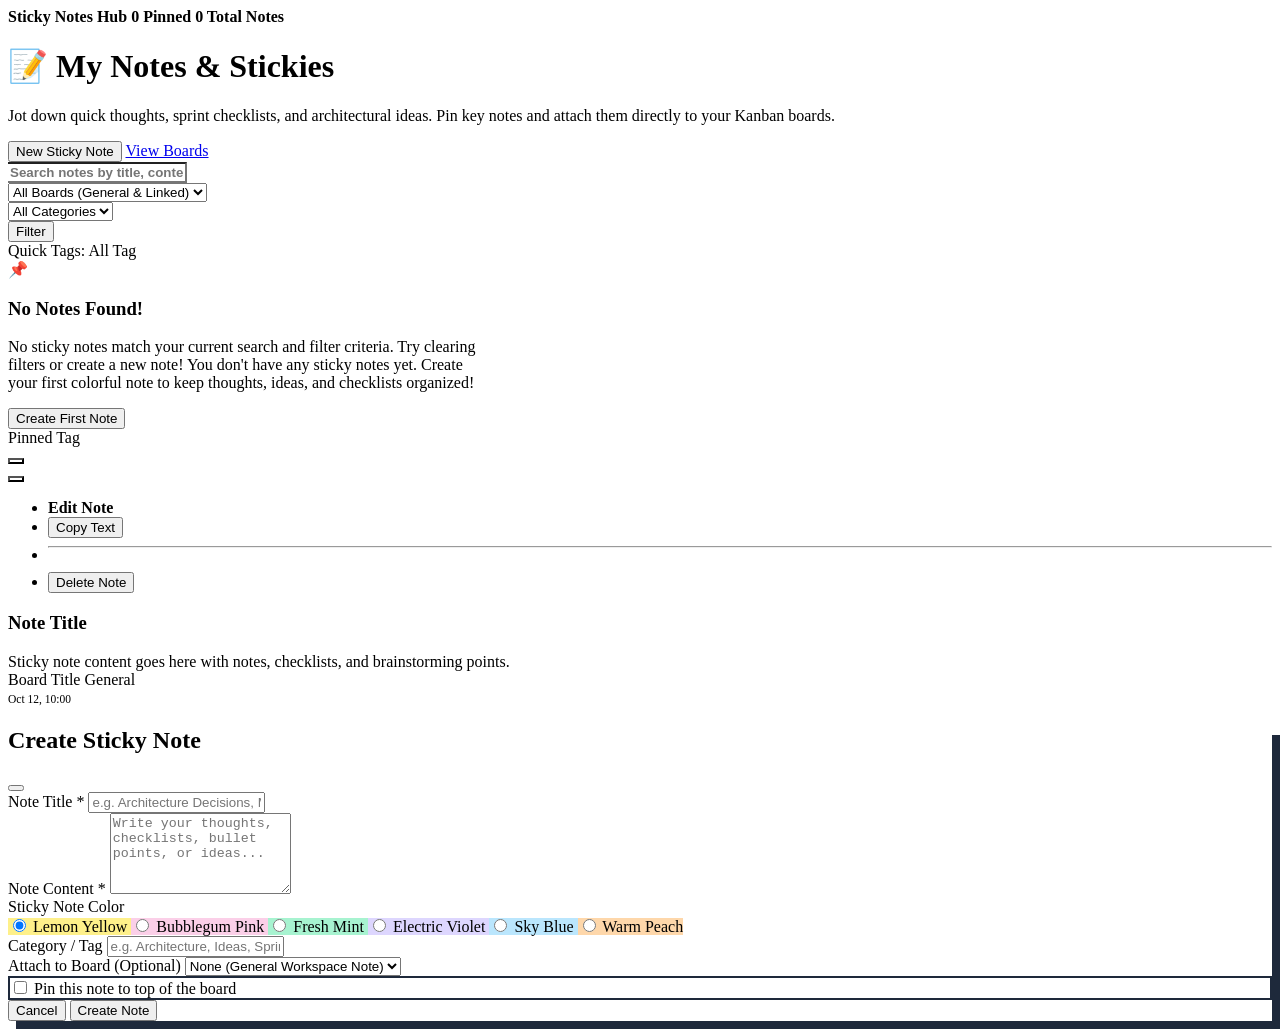
<file: src/main/resources/templates/note/list.html>
<!DOCTYPE html>
<html lang="en" xmlns:th="http://www.thymeleaf.org" xmlns:sec="http://www.thymeleaf.org/extras/spring-security">
<head th:replace="~{fragments/layout :: head('Notes | Playful Kanban & Notes')}">
    <meta charset="UTF-8">
    <meta name="viewport" content="width=device-width, initial-scale=1.0">
    <title>KanbanPop! | Notes</title>
</head>
<body>

    <!-- Header Navbar -->
    <header th:replace="~{fragments/layout :: navbar}"></header>

    <!-- Global Alerts -->
    <div th:replace="~{fragments/layout :: alerts}"></div>

    <!-- Main Notes Container -->
    <main class="container-fluid px-lg-5 py-4">

        <!-- Header Hero & Stats -->
        <div class="sticker-card p-4 mb-4" style="background: #FFFFFF;">
            <div class="d-flex flex-column flex-lg-row justify-content-between align-items-lg-center gap-3">
                <div>
                    <div class="d-flex align-items-center gap-2 mb-2 flex-wrap">
                        <span class="badge border border-dark rounded-pill" style="background: var(--tertiary-yellow-light); color: var(--text-main); font-weight: 700;">
                            <i class="fa-solid fa-note-sticky text-warning me-1"></i> Sticky Notes Hub
                        </span>
                        <span class="badge border border-dark rounded-pill" style="background: var(--accent-violet-light); color: var(--text-main); font-weight: 700;">
                            <i class="fa-solid fa-thumbtack text-danger me-1"></i> <span th:text="${pinnedNotesCount}">0</span> Pinned
                        </span>
                        <span class="badge border border-dark rounded-pill" style="background: var(--quaternary-mint-light); color: var(--text-main); font-weight: 700;">
                            <i class="fa-solid fa-layer-group text-success me-1"></i> <span th:text="${totalNotes}">0</span> Total Notes
                        </span>
                    </div>

                    <h1 class="h2 fw-black mb-1">📝 My Notes &amp; Stickies</h1>
                    <p class="text-muted mb-0 small">
                        Jot down quick thoughts, sprint checklists, and architectural ideas. Pin key notes and attach them directly to your Kanban boards.
                    </p>
                </div>

                <!-- Action Button -->
                <div class="d-flex align-items-center gap-2 flex-wrap">
                    <button type="button" class="btn-candy btn-candy-primary" data-bs-toggle="modal" data-bs-target="#createNoteModal">
                        <i class="fa-solid fa-plus-circle"></i>
                        <span>New Sticky Note</span>
                    </button>
                    <a th:href="@{/boards}" href="/boards" class="btn-candy btn-candy-white">
                        <i class="fa-solid fa-table-columns"></i>
                        <span>View Boards</span>
                    </a>
                </div>
            </div>

            <!-- Filter & Search Bar -->
            <div class="mt-4 pt-3 border-top border-dark border-2">
                <form th:action="@{/notes}" method="get" class="row g-2 align-items-center">
                    
                    <!-- Search Input -->
                    <div class="col-12 col-md-5">
                        <div class="input-group">
                            <span class="input-group-text bg-white border-2 border-dark" style="border-right: none;">
                                <i class="fa-solid fa-magnifying-glass text-muted"></i>
                            </span>
                            <input type="text" name="search" class="form-control border-2 border-dark" 
                                   placeholder="Search notes by title, content, or tag..." 
                                   th:value="${currentSearch}" style="border-left: none; font-weight: 600;">
                        </div>
                    </div>

                    <!-- Board Filter Dropdown -->
                    <div class="col-12 col-md-3">
                        <select name="boardId" class="form-select border-2 border-dark fw-bold">
                            <option value="">All Boards (General &amp; Linked)</option>
                            <option th:each="b : ${boards}" 
                                    th:value="${b.id}" 
                                    th:text="'Board: ' + ${b.title}"
                                    th:selected="${currentBoardId != null and currentBoardId == b.id}">Board Title</option>
                        </select>
                    </div>

                    <!-- Category Filter Dropdown -->
                    <div class="col-12 col-md-2" th:if="${categories != null and !categories.isEmpty()}">
                        <select name="category" class="form-select border-2 border-dark fw-bold">
                            <option value="">All Categories</option>
                            <option th:each="cat : ${categories}" 
                                    th:value="${cat}" 
                                    th:text="${cat}"
                                    th:selected="${currentCategory != null and currentCategory == cat}">Category</option>
                        </select>
                    </div>

                    <!-- Submit & Reset Buttons -->
                    <div class="col-12 col-md-2 d-flex gap-2">
                        <button type="submit" class="btn-candy btn-candy-sm btn-candy-yellow flex-grow-1">
                            <i class="fa-solid fa-filter"></i> Filter
                        </button>
                        <a th:if="${(currentSearch != null and !currentSearch.isEmpty()) or (currentCategory != null and !currentCategory.isEmpty()) or currentBoardId != null}"
                           th:href="@{/notes}" class="btn-candy btn-candy-sm btn-candy-secondary" title="Clear Filters">
                            <i class="fa-solid fa-xmark"></i>
                        </a>
                    </div>
                </form>
            </div>

            <!-- Category Quick Tags Pills -->
            <div class="d-flex align-items-center gap-2 mt-3 flex-wrap" th:if="${categories != null and !categories.isEmpty()}">
                <span class="small fw-bold text-muted text-uppercase">Quick Tags:</span>
                <a th:href="@{/notes}" class="badge border border-dark rounded-pill px-3 py-1 text-decoration-none"
                   th:style="${currentCategory == null ? 'background: #1E293B; color: #FFF;' : 'background: #FFF; color: #1E293B;'}">
                    All
                </a>
                <a th:each="cat : ${categories}" 
                   th:href="@{/notes(category=${cat})}" 
                   class="badge border border-dark rounded-pill px-3 py-1 text-decoration-none"
                   th:style="${currentCategory == cat ? 'background: #8B5CF6; color: #FFF;' : 'background: #FFF; color: #1E293B;'}"
                   th:text="${cat}">Tag</a>
            </div>
        </div>

        <!-- Empty State -->
        <div th:if="${notes == null or notes.isEmpty()}" class="sticker-card text-center py-5 my-4" style="background: #FFFFFF;">
            <div class="display-3 mb-3">📌</div>
            <h3 class="fw-black mb-2">No Notes Found!</h3>
            <p class="text-muted max-w-md mx-auto mb-4" style="max-width: 480px;">
                <span th:if="${currentSearch != null or currentCategory != null or currentBoardId != null}">
                    No sticky notes match your current search and filter criteria. Try clearing filters or create a new note!
                </span>
                <span th:if="${currentSearch == null and currentCategory == null and currentBoardId == null}">
                    You don't have any sticky notes yet. Create your first colorful note to keep thoughts, ideas, and checklists organized!
                </span>
            </p>
            <button type="button" class="btn-candy btn-candy-primary" data-bs-toggle="modal" data-bs-target="#createNoteModal">
                <i class="fa-solid fa-plus-circle"></i> Create First Note
            </button>
        </div>

        <!-- Sticky Notes Grid -->
        <div class="notes-grid" th:if="${notes != null and !notes.isEmpty()}">
            <div th:each="note, iterStat : ${notes}" 
                 class="note-card"
                 th:classappend="'note-' + ${note.color != null ? note.color : 'yellow'} + ' note-tilt-' + ${(iterStat.index % 4) + 1}">
                
                <!-- Washi Tape Effect -->
                <div class="note-tape"></div>

                <!-- Top Header Row -->
                <div>
                    <div class="note-header">
                        <div class="d-flex align-items-center gap-2 flex-wrap">
                            <!-- Pinned Ribbon -->
                            <span th:if="${note.pinned}" class="note-pin-badge">
                                <i class="fa-solid fa-thumbtack"></i> Pinned
                            </span>
                            <span th:if="${note.category != null and !note.category.isEmpty()}" class="note-category-tag" th:text="${note.category}">
                                Tag
                            </span>
                        </div>

                        <!-- Card Action Dropdown & Pin Form -->
                        <div class="d-flex align-items-center gap-1">
                            <!-- Toggle Pin Form -->
                            <form th:action="@{'/notes/' + ${note.id} + '/pin'}" method="post" class="d-inline m-0">
                                <input type="hidden" th:name="${_csrf.parameterName}" th:value="${_csrf.token}" />
                                <button type="submit" class="btn btn-sm p-0 border-0" 
                                        th:title="${note.pinned ? 'Unpin Note' : 'Pin Note to Top'}"
                                        style="background: transparent; color: #1E293B;">
                                    <i th:class="${note.pinned ? 'fa-solid fa-thumbtack text-danger fs-5' : 'fa-regular fa-thumbtack text-muted fs-6'}"></i>
                                </button>
                            </form>

                            <!-- More Options Dropdown -->
                            <div class="dropdown">
                                <button class="btn btn-sm p-1 text-dark border-0" type="button" data-bs-toggle="dropdown" aria-expanded="false" style="background: transparent;">
                                    <i class="fa-solid fa-ellipsis-vertical"></i>
                                </button>
                                <ul class="dropdown-menu dropdown-menu-end border-2 border-dark shadow-sm" style="font-weight: 600;">
                                    <li>
                                        <a class="dropdown-item" th:href="@{'/notes/' + ${note.id} + '/edit'}">
                                            <i class="fa-solid fa-pen-to-square me-2 text-primary"></i> Edit Note
                                        </a>
                                    </li>
                                    <li>
                                        <button class="dropdown-item" type="button" 
                                                th:attr="onclick='copyNoteContent(\'' + ${#strings.escapeJavaScript(note.content)} + '\')'">
                                            <i class="fa-regular fa-copy me-2 text-secondary"></i> Copy Text
                                        </button>
                                    </li>
                                    <li><hr class="dropdown-divider"></li>
                                    <li>
                                        <form th:action="@{'/notes/' + ${note.id} + '/delete'}" method="post" class="m-0"
                                              onsubmit="return confirm('Are you sure you want to delete this sticky note?');">
                                            <input type="hidden" th:name="${_csrf.parameterName}" th:value="${_csrf.token}" />
                                            <button type="submit" class="dropdown-item text-danger">
                                                <i class="fa-solid fa-trash me-2"></i> Delete Note
                                            </button>
                                        </form>
                                    </li>
                                </ul>
                            </div>
                        </div>
                    </div>

                    <!-- Note Title -->
                    <h3 class="note-title mb-2" th:text="${note.title}">Note Title</h3>

                    <!-- Note Content Body -->
                    <div class="note-content-body" th:text="${note.content}">
                        Sticky note content goes here with notes, checklists, and brainstorming points.
                    </div>
                </div>

                <!-- Note Footer -->
                <div class="note-footer">
                    <div>
                        <a th:if="${note.board != null}" 
                           th:href="@{'/boards/' + ${note.board.id}}" 
                           class="note-board-tag" 
                           title="Linked to Board">
                            <i class="fa-solid fa-table-columns text-primary"></i>
                            <span class="text-truncate" style="max-width: 140px;" th:text="${note.board.title}">Board Title</span>
                        </a>
                        <span th:if="${note.board == null}" class="small text-muted fw-bold">
                            <i class="fa-regular fa-compass me-1"></i> General
                        </span>
                    </div>

                    <div class="d-flex align-items-center gap-1">
                        <small class="text-muted fw-bold" style="font-size: 0.72rem;">
                            <i class="fa-regular fa-clock me-1"></i>
                            <span th:text="${#temporals.format(note.updatedAt != null ? note.updatedAt : note.createdAt, 'MMM dd, HH:mm')}">Oct 12, 10:00</span>
                        </small>
                    </div>
                </div>

            </div>
        </div>

    </main>

    <!-- Create Note Modal -->
    <div class="modal fade" id="createNoteModal" tabindex="-1" aria-labelledby="createNoteModalLabel" aria-hidden="true"
         th:classappend="${showCreateModal} ? 'show d-block' : ''">
        <div class="modal-dialog modal-dialog-centered modal-lg">
            <div class="modal-content sticker-card" style="box-shadow: 8px 8px 0px #1E293B;">
                
                <div class="modal-header border-bottom border-dark border-2 px-4 py-3" style="background: var(--tertiary-yellow-light);">
                    <h2 class="modal-title h5 fw-black mb-0" id="createNoteModalLabel">
                        <i class="fa-solid fa-note-sticky text-warning me-2"></i> Create Sticky Note
                    </h2>
                    <button type="button" class="btn-close" data-bs-dismiss="modal" aria-label="Close"></button>
                </div>

                <form th:action="@{/notes}" th:object="${newNote}" method="post">
                    <input type="hidden" th:name="${_csrf.parameterName}" th:value="${_csrf.token}" />

                    <div class="modal-body p-4">
                        
                        <!-- Title Field -->
                        <div class="mb-3">
                            <label for="noteTitle" class="form-label fw-bold">Note Title <span class="text-danger">*</span></label>
                            <input type="text" id="noteTitle" th:field="*{title}" class="form-control form-control-playful" 
                                   placeholder="e.g. Architecture Decisions, Meeting Summary..." required maxlength="120">
                            <div th:if="${#fields.hasErrors('title')}" th:errors="*{title}" class="text-danger small mt-1 fw-bold"></div>
                        </div>

                        <!-- Content Field -->
                        <div class="mb-3">
                            <label for="noteContent" class="form-label fw-bold">Note Content <span class="text-danger">*</span></label>
                            <textarea id="noteContent" th:field="*{content}" class="form-control form-control-playful" 
                                      rows="5" placeholder="Write your thoughts, checklists, bullet points, or ideas..." required></textarea>
                            <div th:if="${#fields.hasErrors('content')}" th:errors="*{content}" class="text-danger small mt-1 fw-bold"></div>
                        </div>

                        <!-- Sticky Color Selector -->
                        <div class="mb-3">
                            <label class="form-label fw-bold d-block">Sticky Note Color</label>
                            <div class="color-picker-grid">
                                
                                <label class="color-option-label" style="background: #FEF08A;">
                                    <input type="radio" th:field="*{color}" value="yellow" checked>
                                    <span class="color-swatch-circle" style="background: #FACC15;"></span>
                                    <span>Lemon Yellow</span>
                                </label>

                                <label class="color-option-label" style="background: #FBCFE8;">
                                    <input type="radio" th:field="*{color}" value="pink">
                                    <span class="color-swatch-circle" style="background: #F472B6;"></span>
                                    <span>Bubblegum Pink</span>
                                </label>

                                <label class="color-option-label" style="background: #A7F3D0;">
                                    <input type="radio" th:field="*{color}" value="mint">
                                    <span class="color-swatch-circle" style="background: #34D399;"></span>
                                    <span>Fresh Mint</span>
                                </label>

                                <label class="color-option-label" style="background: #DDD6FE;">
                                    <input type="radio" th:field="*{color}" value="violet">
                                    <span class="color-swatch-circle" style="background: #8B5CF6;"></span>
                                    <span>Electric Violet</span>
                                </label>

                                <label class="color-option-label" style="background: #BAE6FD;">
                                    <input type="radio" th:field="*{color}" value="blue">
                                    <span class="color-swatch-circle" style="background: #38BDF8;"></span>
                                    <span>Sky Blue</span>
                                </label>

                                <label class="color-option-label" style="background: #FED7AA;">
                                    <input type="radio" th:field="*{color}" value="peach">
                                    <span class="color-swatch-circle" style="background: #FB923C;"></span>
                                    <span>Warm Peach</span>
                                </label>

                            </div>
                        </div>

                        <!-- Category & Board Selection Row -->
                        <div class="row g-3 mb-3">
                            <div class="col-md-6">
                                <label for="noteCategory" class="form-label fw-bold">Category / Tag</label>
                                <input type="text" id="noteCategory" th:field="*{category}" class="form-control form-control-playful"
                                       placeholder="e.g. Architecture, Ideas, Sprint" maxlength="50">
                            </div>

                            <div class="col-md-6">
                                <label for="noteBoardId" class="form-label fw-bold">Attach to Board (Optional)</label>
                                <select id="noteBoardId" th:field="*{boardId}" class="form-select form-control-playful">
                                    <option value="">None (General Workspace Note)</option>
                                    <option th:each="b : ${boards}" th:value="${b.id}" th:text="${b.title}">Board Title</option>
                                </select>
                            </div>
                        </div>

                        <!-- Pin Checkbox -->
                        <div class="form-check p-3 rounded-3" style="background: var(--tertiary-yellow-light); border: 2px solid #1E293B;">
                            <input class="form-check-input" type="checkbox" id="notePinned" th:field="*{pinned}" style="border: 2px solid #1E293B;">
                            <label class="form-check-label fw-bold ms-2" for="notePinned">
                                <i class="fa-solid fa-thumbtack text-danger me-1"></i> Pin this note to top of the board
                            </label>
                        </div>

                    </div>

                    <div class="modal-footer border-top border-dark border-2 px-4 py-3 bg-light">
                        <button type="button" class="btn-candy btn-candy-secondary" data-bs-dismiss="modal">Cancel</button>
                        <button type="submit" class="btn-candy btn-candy-primary">
                            <i class="fa-solid fa-sparkles"></i> Create Note
                        </button>
                    </div>

                </form>

            </div>
        </div>
    </div>

    <!-- Footer -->
    <footer th:replace="~{fragments/layout :: footer}"></footer>

    <!-- Scripts -->
    <div th:replace="~{fragments/layout :: scripts}"></div>

    <script>
        function copyNoteContent(text) {
            navigator.clipboard.writeText(text).then(function() {
                alert("Note content copied to clipboard!");
            });
        }
    </script>
</body>
</html>
</file>
